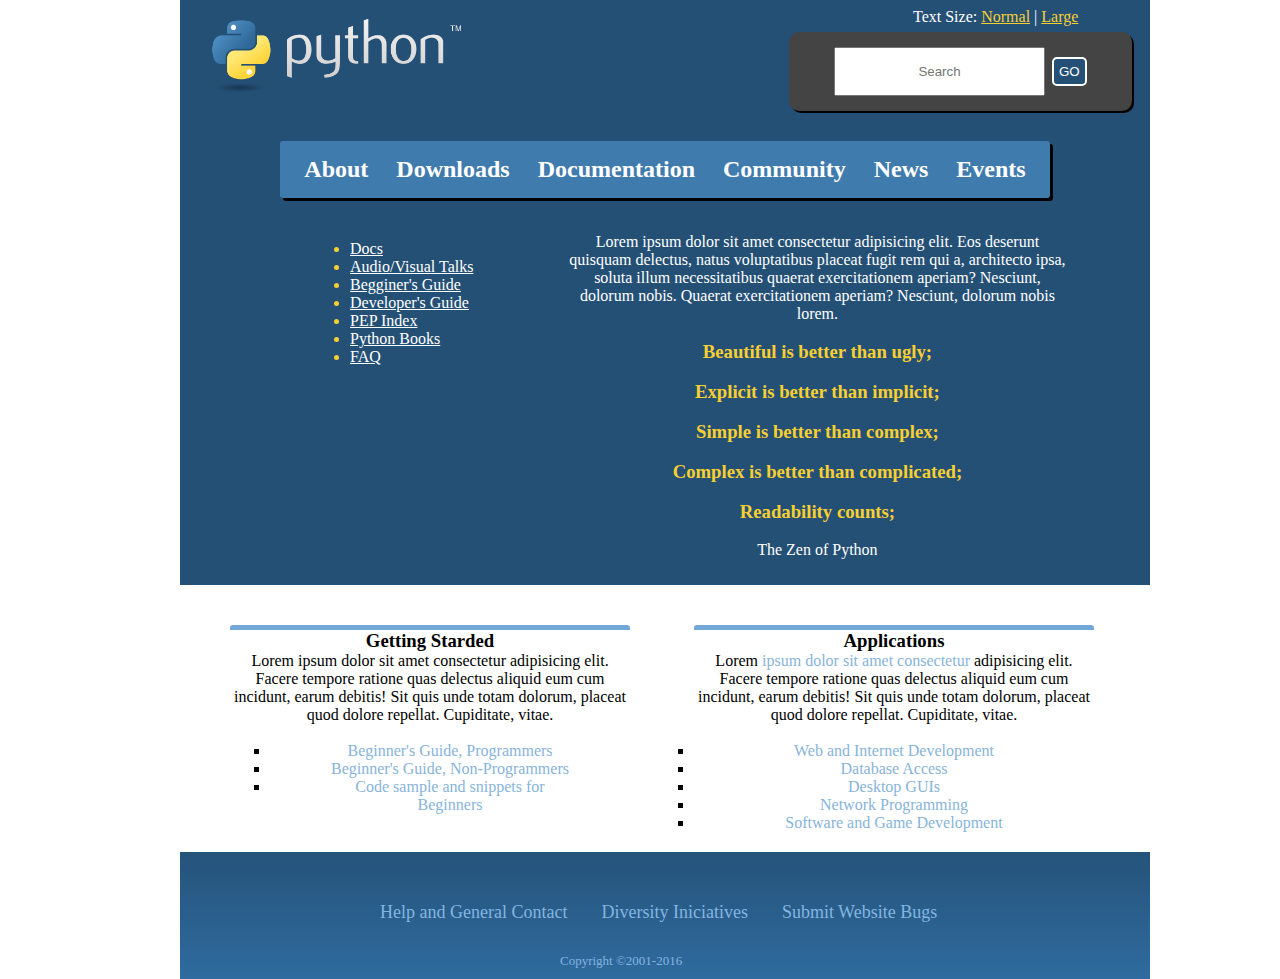
<file: CSS/acercaDePython/index.html>
<!DOCTYPE html>
<html lang="es">

<head>
    <meta charset="UTF-8">
    <meta name="viewport" content="width=device-width, initial-scale=1.0">
    <title>Acerca de Python</title>
    <link rel="stylesheet" href="./style.css">
    <link rel="icon" href="./icon/archivo.png">
</head>

<body>
    <div id="everything">
        <div id="parte1">

            <div id="top-content">
                <header>
                    <img src="./img/python.png" alt="Python Logo" class="pythonLogo">
                    <div class="boxTextForm">
                        <p class="textoArriba">Text Size: <a href="#" class="link">Normal</a> <span> | </span> <a
                                href="#" class="link">Large</a></p>
                        <div class="formulario">
                            <form action="#">
                                <input type="text" placeholder="Search" id="search">
                                <button type="button" id="button">GO</button>
                            </form>
                        </div>
                    </div>
                </header>
                <nav>
                    <h2>About</h2>
                    <h2>Downloads</h2>
                    <h2>Documentation</h2>
                    <h2>Community</h2>
                    <h2>News</h2>
                    <h2>Events</h2>
                </nav>
            </div>
            <div id="middleContentMain">
                <div id="middleContent">
                    <ul id="lista1">
                        <li class="ul1"><a href="#" class="ul1-1">Docs</a></li>
                        <li class="ul1"><a href="#" class="ul1-1">Audio/Visual Talks</a></li>
                        <li class="ul1"><a href="#" class="ul1-1">Begginer's Guide</a></li>
                        <li class="ul1"><a href="#" class="ul1-1">Developer's Guide</a></li>
                        <li class="ul1"><a href="#" class="ul1-1">PEP Index</a></li>
                        <li class="ul1"><a href="#" class="ul1-1">Python Books</a></li>
                        <li class="ul1"><a href="#" class="ul1-1">FAQ</a></li>
                    </ul>
                </div>
                <div id="middleContent2">
                    <p>Lorem ipsum dolor sit amet consectetur adipisicing elit. Eos deserunt quisquam delectus, natus
                        voluptatibus placeat fugit rem qui a, architecto ipsa, soluta illum necessitatibus quaerat
                        exercitationem aperiam? Nesciunt, dolorum nobis. Quaerat
                        exercitationem aperiam? Nesciunt, dolorum nobis lorem.</p>
                    <br>
                    <h3 class="phrase">Beautiful is better than ugly;</h3> <br>
                    <h3 class="phrase">Explicit is better than implicit;</h3> <br>
                    <h3 class="phrase">Simple is better than complex;</h3> <br>
                    <h3 class="phrase">Complex is better than complicated;</h3> <br>
                    <h3 class="phrase">Readability counts;</h3> <br>
                    <p>The Zen of Python</p>
                </div>
            </div>
        </div>
        <div id="parte2">
            <main>
                <div id="leftSide">
                    <h3 class="titlePT2">Getting Starded</h3>
                    <p>Lorem ipsum dolor sit amet consectetur adipisicing elit. Facere tempore ratione quas delectus
                        aliquid
                        eum cum incidunt, earum debitis! Sit quis unde totam dolorum, placeat quod dolore repellat.
                        Cupiditate, vitae.</p> <br>
                    <ul id="lista2">
                        <li class="ul2">
                            <p class="p-ul2">Beginner's Guide, Programmers</p>
                        </li>
                        <li class="ul2">
                            <p class="p-ul2">Beginner's Guide, Non-Programmers</p>
                        </li>
                        <li class="ul2">
                            <p class="p-ul2">Code sample and snippets for <br> Beginners</p>
                        </li>
                    </ul>
                </div>
                <div id="rightSide">
                    <h3 class="titlePT2">Applications</h3>
                    <p>Lorem <a href="#" id="aTagPT2">ipsum dolor sit amet consectetur</a> adipisicing elit. Facere
                        tempore ratione quas delectus
                        aliquid
                        eum cum incidunt, earum debitis! Sit quis unde totam dolorum, placeat quod dolore repellat.
                        Cupiditate, vitae.</p> <br>
                    <ul id="lista3">
                        <li class="ul3">
                            <p class="p-ul3">Web and Internet Development</p>
                        </li>
                        <li class="ul3">
                            <p class="p-ul3">Database Access</p>
                        </li>
                        <li class="ul3">
                            <p class="p-ul3">Desktop GUIs</p>
                        </li>
                        <li class="ul3">
                            <p class="p-ul3">Network Programming</p>
                        </li>
                        <li class="ul3">
                            <p class="p-ul3">Software and Game Development</p>
                        </li>
                    </ul>
                </div>
            </main>
        </div>
        <div id="parte3">
            <footer>
                <p class="pFooter1">Help and General Contact</p>
                <p class="pFooter2">Diversity Iniciatives</p>
                <p class="pFooter3">Submit Website Bugs</p>
                <p class="pFooter4">Copyright ©2001-2016</p>
            </footer>
        </div>
    </div>
</body>

</html>
</file>
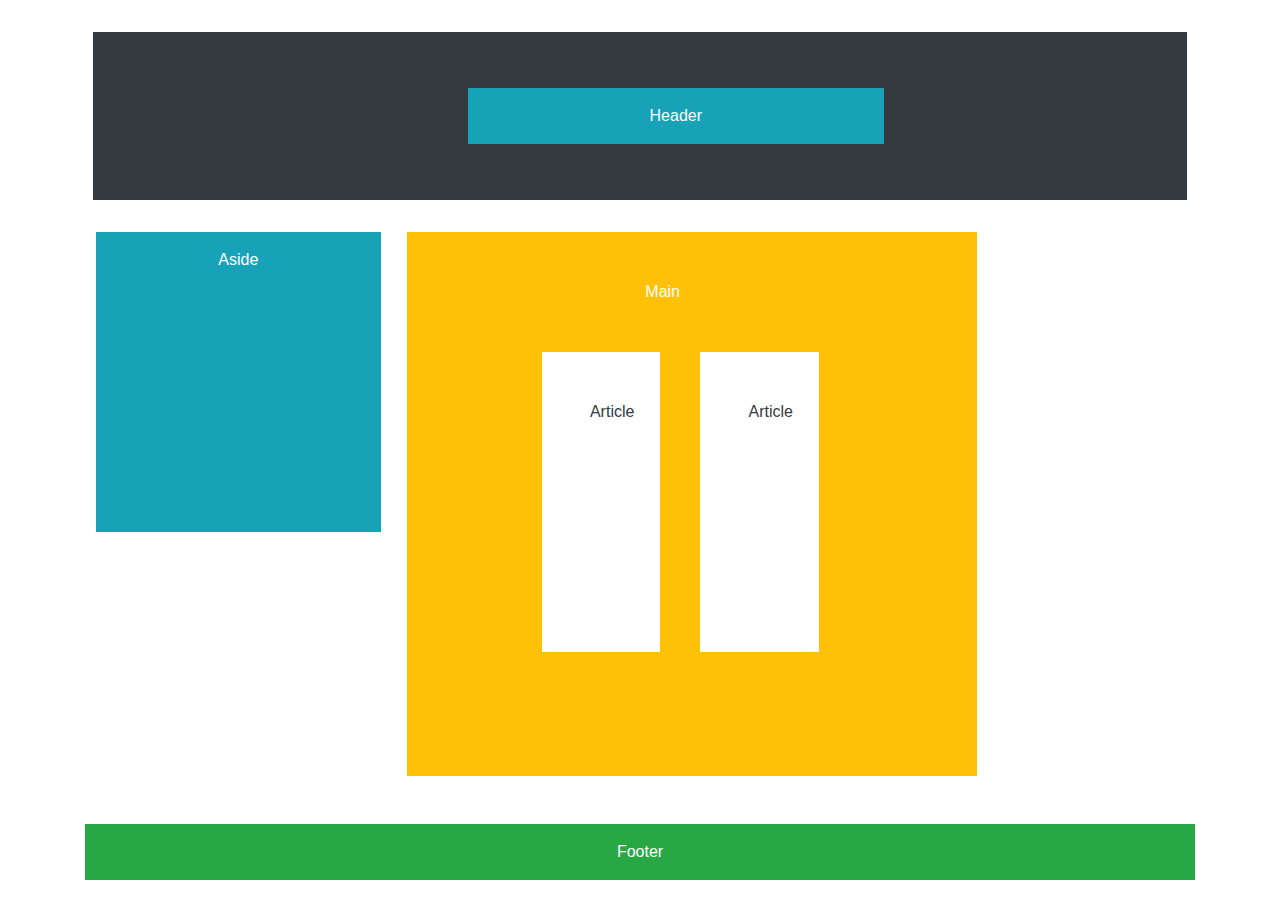
<file: CSS/bloquesConBootstrap/index.html>
<!DOCTYPE html>
<html lang="es">

<head>
    <meta charset="UTF-8">
    <meta name="viewport" content="width=device-width, initial-scale=1.0">
    <!-- Bootstrap link start-->
    <!-- Etiquetas meta requeridas -->
    <meta charset="utf-8">
    <meta name="viewport" content="width=device-width, initial-scale=1, shrink-to-fit=no">
    <link rel="stylesheet" href="https://stackpath.bootstrapcdn.com/bootstrap/4.5.2/css/bootstrap.min.css"
        integrity="sha384-JcKb8q3iqJ61gNV9KGb8thSsNjpSL0n8PARn9HuZOnIxN0hoP+VmmDGMN5t9UJ0Z" crossorigin="anonymous">
    <!-- Etiquetas meta de JavaScript Opcionales-->
    <!-- Primero jQuery, luego Popper.js, y por último Bootstrap JS -->
    <script src="https://code.jquery.com/jquery-3.5.1.slim.min.js"
        integrity="sha384-DfXdz2htPH0lsSSs5nCTpuj/zy4C+OGpamoFVy38MVBnE+IbbVYUew+OrCXaRkfj"
        crossorigin="anonymous"></script>
    <script src="https://cdn.jsdelivr.net/npm/popper.js@1.16.1/dist/umd/popper.min.js"
        integrity="sha384-9/reFTGAW83EW2RDu2S0VKaIzap3H66lZH81PoYlFhbGU+6BZp6G7niu735Sk7lN"
        crossorigin="anonymous"></script>
    <script src="https://stackpath.bootstrapcdn.com/bootstrap/4.5.2/js/bootstrap.min.js"
        integrity="sha384-B4gt1jrGC7Jh4AgTPSdUtOBvfO8shuf57BaghqFfPlYxofvL8/KUEfYiJOMMV+rV"
        crossorigin="anonymous"></script>
    <!-- Bootstrap link end-->
    <title>Bloques con Bootstrap</title>
</head>

<body>
    <div class="container"> <!-- Container Header-->
        <div>
                    <div class="p-5 m-2 bg-dark text-white row">
                           <div class="w-50 p-3 m-2 col-md-3 offset-md-3"></div> <div
                    class="w-50 p-3 m-2 bg-info text-white col-md-5 offset-md-3 text-center">Header</div>
                     </div>
                </div>
    </div>
    <div class="container"> <!-- Container Aside + Main>Article*2 -->
        <div class="row">
                <div style="height:300px;" class="w-25 p-3 ml-2 bg-info text-white text-center">Aside</div>
                 <div class="p-5 ml-2 bg-warning text-white row w-50 h-100 text-center d-block">Main
                            <div style="height:400px;" class="d-block">
                            <div class="p-5 mt-5 bg-white text-dark w-25 h-75 d-inline-block text-center container">Article</div>
                            <div class="p-5 mt-1 bg-white text-dark w-25 h-75 d-inline-block text-center container">Article</div>
                                </div>
                        </div>
                </div>
    </div>
    <div class="container"> <!-- Container Footer -->
        <div>
                <div>
                    <div class="p-3 mb-2 bg-success text-white text-center">Footer</div>
                    </div>
        </div>
    </div>
</body>

</html>
</file>
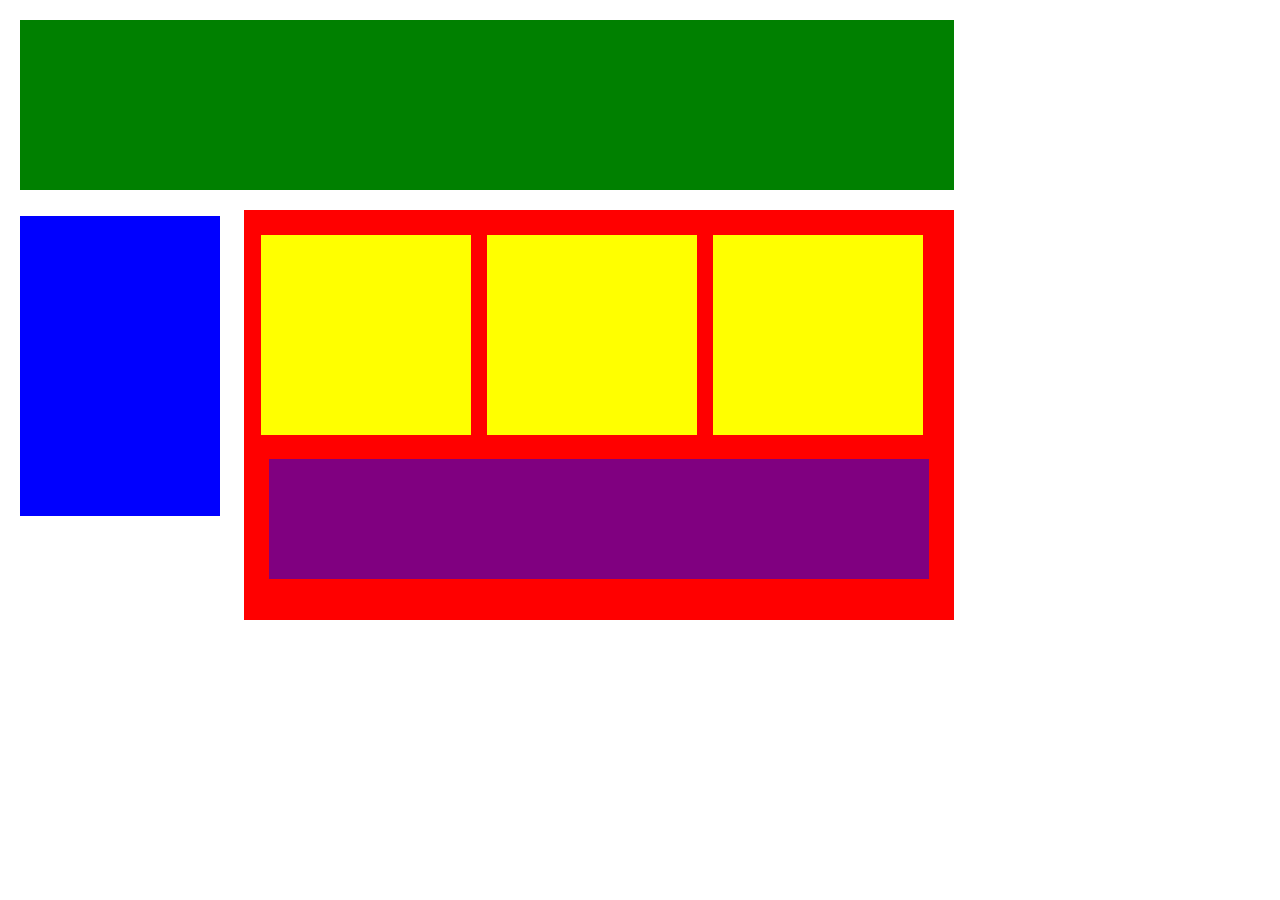
<file: CSS/bloquesResponsivos/index.html>
<!DOCTYPE html>
<html lang="es">

<head>
    <meta charset="UTF-8">
    <meta name="viewport" content="width=device-width, initial-scale=1.0">
    <title>Bloques Responsivos</title>
    <link rel="stylesheet" href="./style.css">
</head>

<body>
    <div id="arriba"></div>
    <div id="navigation"></div>
    <div id="maincontent">
        <div class="subcontents sub1"></div>
        <div class="subcontents sub1"></div>
        <div class="subcontents sub2"></div>
        <div id="advertisement"></div>
    </div>
</body>

</html>
</file>
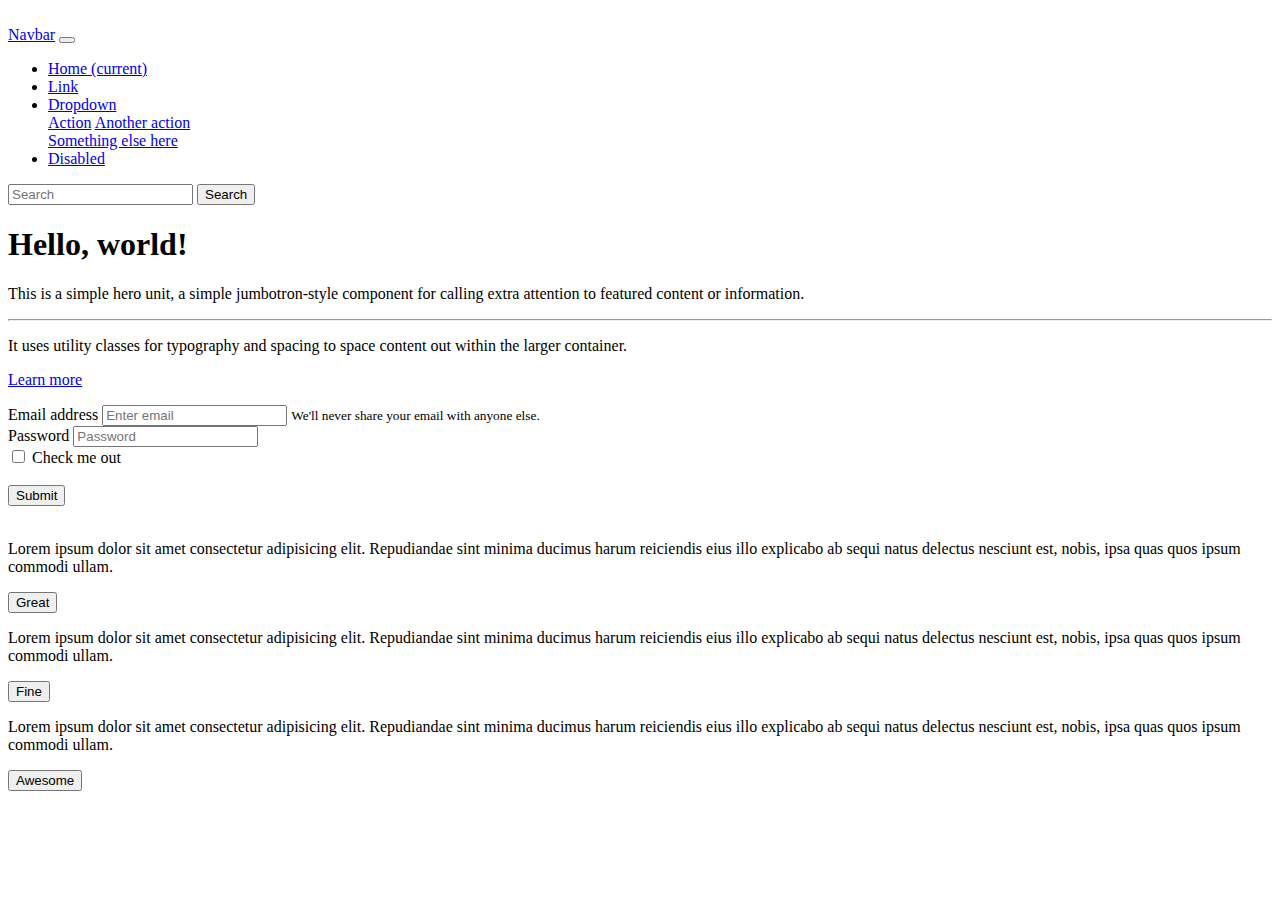
<file: CSS/bootstrap/index.html>
<!DOCTYPE html>
<html lang="es">

<head>
    <meta charset="UTF-8">
    <meta name="viewport" content="width=device-width, initial-scale=1.0">
    <title>Bootstrap</title>
    <!-- Required meta tags -->
    <meta charset="utf-8">
    <meta name="viewport" content="width=device-width, initial-scale=1, shrink-to-fit=no">
    <!-- load Bootstrap -->
        
    <link rel="stylesheet" href="https://stackpath.bootstrapcdn.com/bootstrap/4.1.3/css/bootstrap.min.css"
        integrity="sha384-MCw98/SFnGE8fJT3GXwEOngsV7Zt27NXFoaoApmYm81iuXoPkFOJwJ8ERdknLPMO" crossorigin="anonymous">

    <!-- Optional JavaScript -->
    <!-- jQuery first, then Popper.js, then Bootstrap JS -->
    <script src="https://code.jquery.com/jquery-3.3.1.slim.min.js"
        integrity="sha384-q8i/X+965DzO0rT7abK41JStQIAqVgRVzpbzo5smXKp4YfRvH+8abtTE1Pi6jizo"
        crossorigin="anonymous"></script>
    <script src="https://cdnjs.cloudflare.com/ajax/libs/popper.js/1.14.7/umd/popper.min.js"
        integrity="sha384-UO2eT0CpHqdSJQ6hJty5KVphtPhzWj9WO1clHTMGa3JDZwrnQq4sF86dIHNDz0W1"
        crossorigin="anonymous"></script>
    <script src="https://stackpath.bootstrapcdn.com/bootstrap/4.3.1/js/bootstrap.min.js"
        integrity="sha384-JjSmVgyd0p3pXB1rRibZUAYoIIy6OrQ6VrjIEaFf/nJGzIxFDsf4x0xIM+B07jRM"
        crossorigin="anonymous"></script>



</head>

<body>
    <div class="container"> <!-- Container Start-->
        <nav class="navbar navbar-expand-lg navbar-light bg-light"> <!-- NavBar Start-->
            <a class="navbar-brand" href="#">Navbar</a>
            <button class="navbar-toggler" type="button" data-toggle="collapse" data-target="#navbarSupportedContent"
                aria-controls="navbarSupportedContent" aria-expanded="false" aria-label="Toggle navigation">
                <span class="navbar-toggler-icon"></span>
            </button>

            <div class="collapse navbar-collapse" id="navbarSupportedContent">
                <ul class="navbar-nav mr-auto">
                    <li class="nav-item active">
                        <a class="nav-link" href="#">Home <span class="sr-only">(current)</span></a>
                    </li>
                    <li class="nav-item">
                        <a class="nav-link" href="#">Link</a>
                    </li>
                    <li class="nav-item dropdown">
                        <a class="nav-link dropdown-toggle" href="#" id="navbarDropdown" role="button"
                            data-toggle="dropdown" aria-haspopup="true" aria-expanded="false">
                            Dropdown
                        </a>
                        <div class="dropdown-menu" aria-labelledby="navbarDropdown">
                            <a class="dropdown-item" href="#">Action</a>
                            <a class="dropdown-item" href="#">Another action</a>
                            <div class="dropdown-divider"></div>
                            <a class="dropdown-item" href="#">Something else here</a>
                        </div>
                    </li>
                    <li class="nav-item">
                        <a class="nav-link disabled" href="#">Disabled</a>
                    </li>
                </ul>
                <form class="form-inline my-2 my-lg-0">
                    <input class="form-control mr-sm-2" type="search" placeholder="Search" aria-label="Search">
                    <button class="btn btn-outline-success my-2 my-sm-0" type="submit">Search</button>
                </form>
            </div>
        </nav> <!-- NavBar End-->
        <div class="jumbotron"> <!-- Jumbotron Start-->
            <h1 class="display-4">Hello, world!</h1>
            <p class="lead">This is a simple hero unit, a simple jumbotron-style component for calling extra attention
                to
                featured content or information.</p>
            <hr class="my-4">
            <p>It uses utility classes for typography and spacing to space content out within the larger container.</p>
            <p class="lead">
                <a class="btn btn-primary btn-lg" href="#" role="button">Learn more</a>
            </p>
        </div> <!-- Jumbotron End-->
        <form> <!-- Form Start -->
            <div class="form-group">
                <label for="exampleInputEmail1">Email address</label>
                <input type="email" class="form-control" id="exampleInputEmail1" aria-describedby="emailHelp"
                    placeholder="Enter email">
                <small id="emailHelp" class="form-text text-muted">We'll never share your email with anyone
                    else.</small>
            </div>
            <div class="form-group">
                <label for="exampleInputPassword1">Password</label>
                <input type="password" class="form-control" id="exampleInputPassword1" placeholder="Password">
            </div>
            <div class="form-check">
                <input type="checkbox" class="form-check-input" id="exampleCheck1">
                <label class="form-check-label" for="exampleCheck1">Check me out</label>
            </div>
            <br>
            <button type="submit" class="btn btn-primary">Submit</button>
        </form> <!-- Form End -->
        <br>
        <div class="container"> <!-- Grid Start-->
            <div class="row">
                <div class="col-sm">
                    <p>Lorem ipsum dolor sit amet consectetur adipisicing elit. Repudiandae sint minima ducimus harum
                        reiciendis eius illo explicabo ab sequi natus delectus nesciunt est, nobis, ipsa quas quos ipsum
                        commodi ullam.</p> <button type="button" class="btn btn-success">Great</button>
                </div>
                <div class="col-sm">
                    <p>Lorem ipsum dolor sit amet consectetur adipisicing elit. Repudiandae sint minima ducimus harum
                        reiciendis eius illo explicabo ab sequi natus delectus nesciunt est, nobis, ipsa quas quos ipsum
                        commodi ullam.</p> <button type="button" class="btn btn-success">Fine</button>
                </div>
                <div class="col-sm">
                    <p>Lorem ipsum dolor sit amet consectetur adipisicing elit. Repudiandae sint minima ducimus harum
                        reiciendis eius illo explicabo ab sequi natus delectus nesciunt est, nobis, ipsa quas quos ipsum
                        commodi ullam.</p> <button type="button" class="btn btn-success">Awesome</button>
                </div>
            </div>
        </div> <!-- Grid End-->
        <br>
    </div> <!-- Container End-->
</body>

</html>
</file>
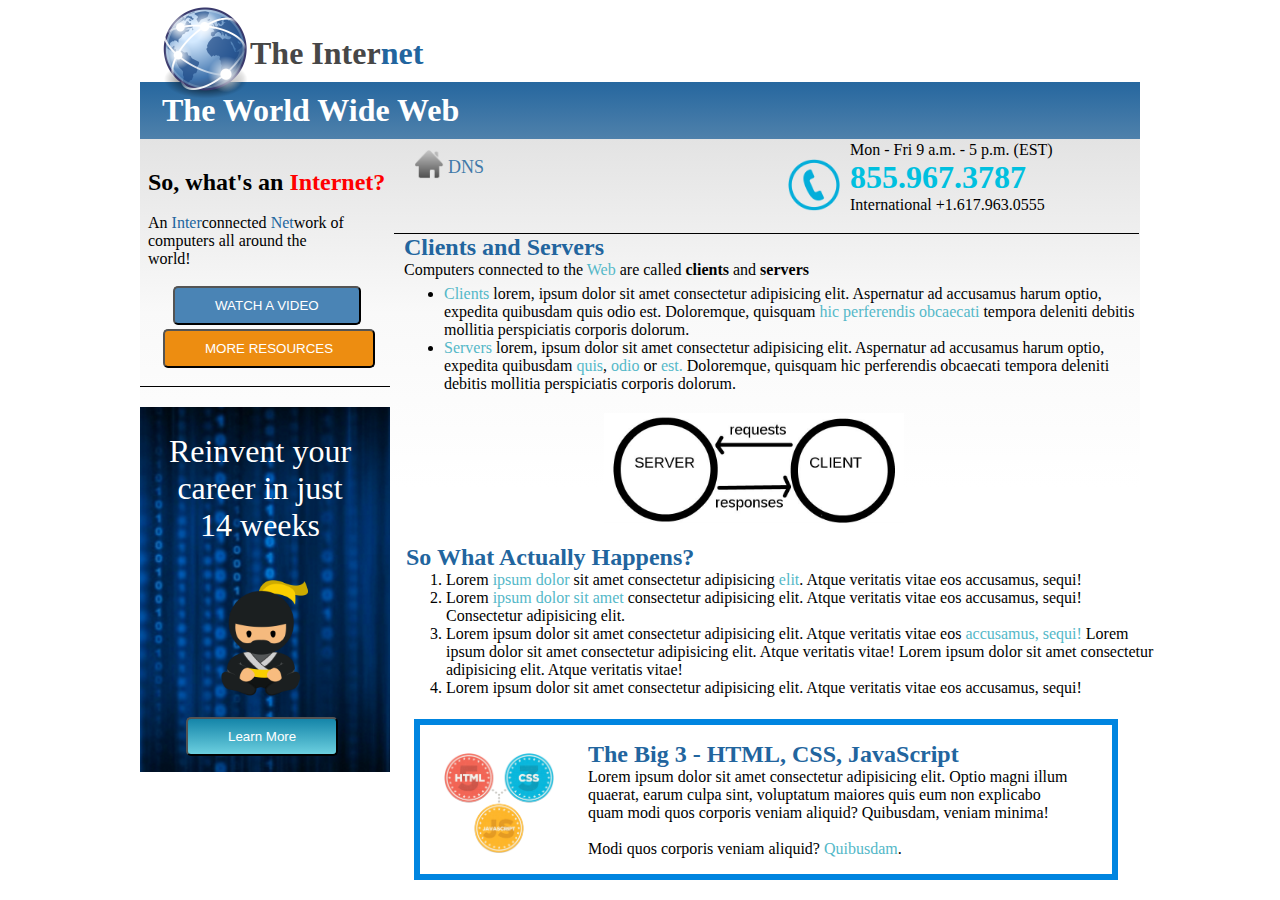
<file: CSS/internet/index.html>
<!DOCTYPE html>
<html lang="es">

<head>
    <meta charset="UTF-8">
    <meta name="viewport" content="width=device-width, initial-scale=1.0">
    <title>Internet</title>
    <link rel="stylesheet" href="./style.css">
    <link rel="icon" href="./icon/red-mundial.png">
</head>

<body>
    <div id="todo"> <!-- Div que contiene todo-->
        <div id="parteDeArriba"> <!-- El logo + el nombre y el nav-->
            <img src="./img/globe.png" alt="Internet Logo" class="imgInternet">
            <div id="title">
                <h2 class="primerh2">The Inter<h2 class="segundoh2">net</h2>
                </h2>
            </div>
            <header>
                <h1>The World Wide Web</h1>
            </header>
        </div>
        <div id="todoDespuesDelHeader">
            <div id="navegationBar"> <!-- Toda la parte del costado -->
                <nav>
                    <section id="sectionOne">
                        <div class="littleTitle1">
                            <h3 class="normalText">So, what's an <h3 class="redText">Internet?</h3>
                            </h3>
                        </div>
                        <br><br>
                        <div class="parrafoLittleTitle">
                            <p class="littleLittleText1">An
                            <p class="colorText1">Inter</p>connected <p class="colorText2">Net</p>work of</p>
                            <p>computers all around the</p>
                            <p>world!</p> <br>
                            <div class="botones1">
                                <button class="buttonSection1-1">WATCH A VIDEO</button>
                                <br>
                                <button class="buttonSection1-2">MORE RESOURCES</button>
                            </div>
                        </div>
                    </section>
                    <div id="sectionTwo">
                        <section id="sectionTwo">
                            <img src="./img/ad_background.png" alt="Background" class="backgroundPhoto">
                            <div class="textImg">
                                <p>Reinvent your career in just 14 weeks</p>
                            </div>
                            <img src="./img/ninja.png" alt="Ninja" class="ninjaPhoto">
                            <button class="buttonSection2">Learn More</button>
                        </section>
                    </div>
                </nav>
            </div>
            <div id="mainThings"> <!-- Todo lo principal -->
                <main>
                    <section id="sectionOneMain"> <!-- Parte del contacto -->
                        <div class="sectionOnePartOne">
                            <img src="./img/home.png" alt="Home Icon" class="img1Main">
                            <p class="img1MainText">DNS</p>
                        </div>
                        <div class="sectionOnePartTwo">
                            <img src="./img/phone.png" alt="Phone Logo" class="img2Main">
                        </div>
                        <div class="sectionOnePartThree">
                            <p>Mon - Fri 9 a.m. - 5 p.m. (EST) </p>
                            <h2 class="number">855.967.3787</h2>
                            <p>International +1.617.963.0555</p>
                        </div>
                    </section>
                    <section id="sectionTwoMain"> <!-- Parte del 1er subtítulo -->
                        <div class="textSectionTwo">
                            <div class="textOneSectionTwo">
                                <h2 class="subtitleOne">Clients and Servers</h2>
                                <p>Computers connected to the <a href="#" class="aColor">Web</a> are called
                                    <b>clients</b> and
                                    <b>servers</b>
                            </div>
                            </p>
                            <div class="textTwoSectionTwo">
                                <ul>
                                    <li><a href="#" class="aColor">Clients</a> lorem, ipsum dolor sit amet consectetur
                                        adipisicing
                                        elit.
                                        Aspernatur ad accusamus harum optio, expedita quibusdam quis odio est.
                                        Doloremque,
                                        quisquam <a href="#" class="aColor">hic perferendis obcaecati</a> tempora
                                        deleniti debitis
                                        mollitia
                                        perspiciatis
                                        corporis dolorum.</li>
                                    <li><a href="#" class="aColor">Servers</a> lorem, ipsum dolor sit amet consectetur
                                        adipisicing
                                        elit.
                                        Aspernatur ad accusamus harum optio, expedita quibusdam <a href="#"
                                            class="aColor">quis</a>, <a href="#" class="aColor">odio</a> or <a
                                            href="#" class="aColor">est.</a>
                                        Doloremque,
                                        quisquam hic perferendis obcaecati tempora deleniti debitis mollitia
                                        perspiciatis
                                        corporis dolorum.</li>
                                </ul>
                                <img src="./img/client_server.jpg" alt="Client Server IMG" class="img3Main">
                            </div>
                        </div>
                    </section>
                    <section id="sectionThreeMain"> <!-- Parte del 3er subtítulo -->
                        <div class="textSectionThree">
                            <h2 class="subtitleTwo">So What Actually Happens?</h2>
                            <div class="listaSeccionTres">
                                <ol>
                                    <li>Lorem <a href="#" class="aColor">ipsum dolor</a> sit amet consectetur
                                        adipisicing <a href="#" class="aColor">elit</a>. Atque veritatis vitae
                                        eos accusamus, sequi!
                                    </li>
                                    <li>Lorem <a href="#" class="aColor">ipsum dolor sit amet</a> consectetur
                                        adipisicing elit. Atque
                                        veritatis vitae
                                        eos accusamus, sequi! Consectetur adipisicing elit.</li>
                                    <li>Lorem ipsum dolor sit amet consectetur adipisicing elit. Atque veritatis vitae
                                        eos <a href="#" class="aColor">accusamus, sequi!</a> Lorem ipsum dolor sit
                                        amet consectetur
                                        adipisicing elit.
                                        Atque veritatis vitae! Lorem ipsum dolor sit amet consectetur adipisicing elit.
                                        Atque veritatis vitae!</li>
                                    <li>Lorem ipsum dolor sit amet consectetur adipisicing elit. Atque veritatis vitae
                                        eos accusamus, sequi!</li>
                                </ol>
                            </div>
                        </div>
                    </section>
                    <section id="sectionFourMain"> <!-- Parte de la caja con la foto HTML-CSS-JavaScript -->
                        <div class="boxSectionFour">
                            <img src="./img/html.png" alt="HTML-CSS-JavaScript IMG" class="img4Main">
                            <div class="textSectionFour">
                                <h2 class="subtitleThree">The Big 3 - HTML, CSS, JavaScript</h2>
                                <p>Lorem ipsum dolor sit amet consectetur adipisicing elit. Optio magni illum quaerat,
                                    earum culpa sint, voluptatum maiores quis eum non explicabo quam modi quos corporis
                                    veniam aliquid? Quibusdam, veniam minima!</p> <br>
                                <p>Modi quos corporis
                                    veniam aliquid? <a href="#" class="aColor">Quibusdam</a>.</p>
                            </div>
                        </div>
                    </section>
                </main>
            </div>
        </div>
    </div>
</body>

</html>
</file>
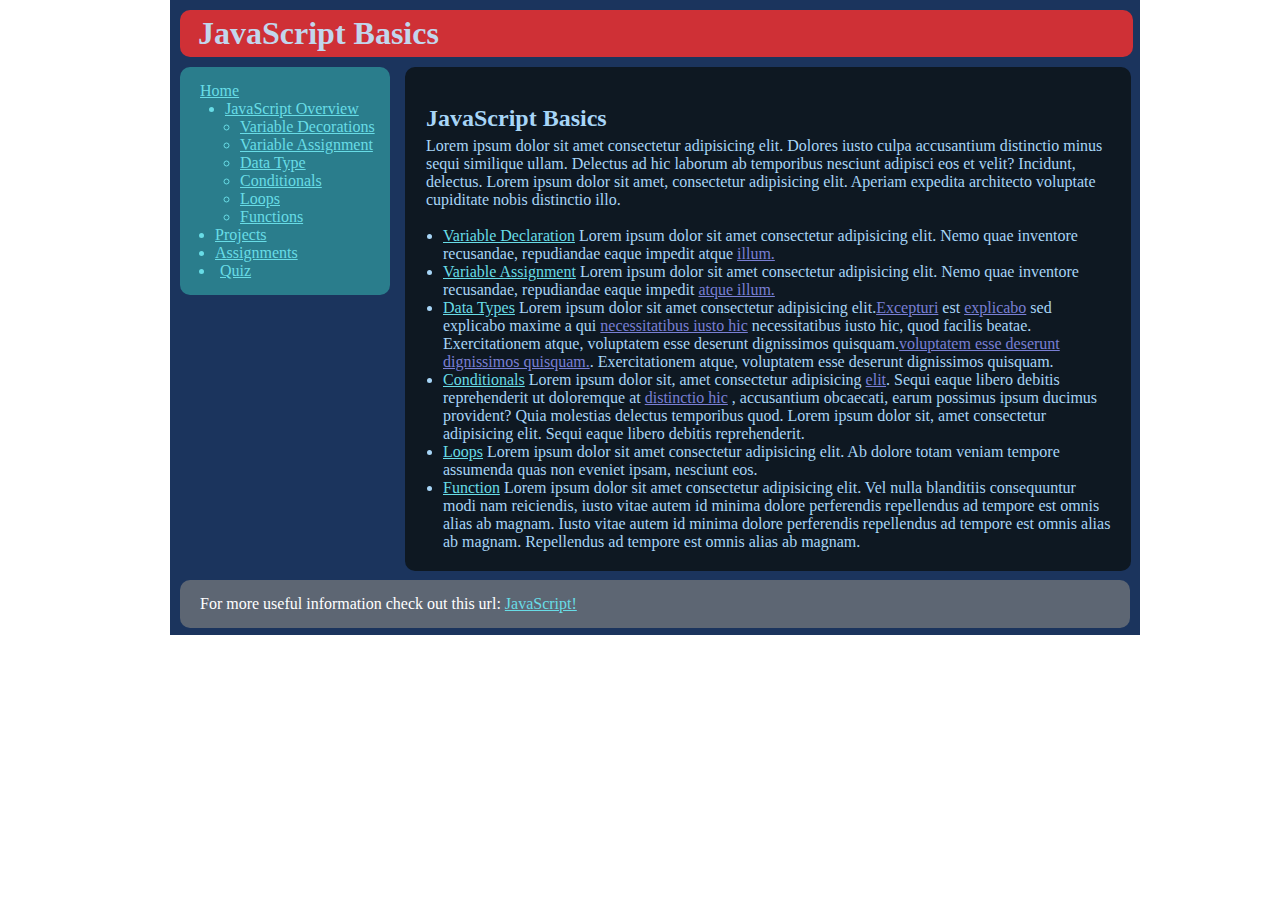
<file: CSS/javascriptBasico/index.html>
<!DOCTYPE html>
<html lang="es">

<head>
    <meta charset="UTF-8">
    <meta name="viewport" content="width=device-width, initial-scale=1.0">
    <title>JavaScript Básico</title>
    <link rel="stylesheet" href="./style.css">
    <link rel="icon" href="./icon/js.png">
</head>

<body>
    <div id="wrapper">
        <header id="title">
            <h1>JavaScript Basics</h1>
        </header>
        <main>
            <article id="cosasvariadas">
                <a href="#" class="home">Home</a>
                <ul class="unordererList">
                    <li class="unordererList"><a href="#" class="unordererList2-1">JavaScript Overview</a></li>
                    <li class="unordererList2"><a href="#" class="unordererList2-2">Variable Decorations</a></li>
                    <li class="unordererList2"><a href="#" class="unordererList2-2">Variable Assignment</a></li>
                    <li class="unordererList2"><a href="#" class="unordererList2-2">Data Type</a></li>
                    <li class="unordererList2"><a href="#" class="unordererList2-2">Conditionals</a></li>
                    <li class="unordererList2"><a href="#" class="unordererList2-2">Loops</a></li>
                    <li class="unordererList2"><a href="#" class="unordererList2-2">Functions</a></li>
                    <li class="unordererList3"><a href="#" class="unordererList2-3">Projects</a></li>
                    <li class="unordererList3"><a href="#" class="unordererList2-3">Assignments</a></li>
                    <li class="unordererList3"><a href="#" class="unordererList3">Quiz</a></li>
                </ul>
            </article>

            <article id="info">
                <h2 id="title2">JavaScript Basics</h2>
                <p id="p1">Lorem ipsum dolor sit amet consectetur adipisicing elit. Dolores iusto culpa accusantium
                    distinctio
                    minus sequi similique ullam. Delectus ad hic laborum ab temporibus nesciunt adipisci eos et velit?
                    Incidunt, delectus. Lorem ipsum dolor sit amet, consectetur adipisicing elit. Aperiam expedita
                    architecto voluptate cupiditate nobis distinctio illo. </p>
                <br>
                <ul>
                    <li class="unordererListArt2"><a href="#" class="start">Variable Declaration</a> Lorem ipsum dolor
                        sit amet
                        consectetur adipisicing elit.
                        Nemo quae inventore recusandae, repudiandae eaque impedit atque <a href=""
                            class="aInterno">illum.</a></li>
                    <li class="unordererListArt2"><a href="#" class="start">Variable Assignment</a> Lorem ipsum dolor
                        sit amet
                        consectetur adipisicing elit.
                        Nemo quae inventore recusandae, repudiandae eaque impedit <a href="" class="aInterno">atque
                            illum. </a></li>
                    <li class="unordererListArt2"><a href="#" class="start">Data Types</a> Lorem ipsum dolor sit amet
                        consectetur
                        adipisicing elit.<a href="#" class="aInterno">Excepturi</a>
                        est <a href="#" class="aInterno">explicabo</a>
                        sed explicabo maxime a qui <a href="#" class="aInterno">necessitatibus iusto hic</a>
                        necessitatibus iusto hic,
                        quod facilis beatae.
                        Exercitationem atque, voluptatem esse deserunt dignissimos quisquam.<a href="#"
                            class="aInterno">voluptatem esse
                            deserunt dignissimos quisquam.</a>. Exercitationem atque, voluptatem esse deserunt
                        dignissimos quisquam.</li>
                    <li class="unordererListArt2"><a href="#" class="start">Conditionals</a> Lorem ipsum dolor sit, amet
                        consectetur
                        adipisicing <a href="#" class="aInterno">elit</a>. Sequi
                        eaque libero debitis reprehenderit ut doloremque at <a href="#" class="aInterno">distinctio
                            hic</a> ,
                        accusantium obcaecati, earum
                        possimus ipsum ducimus provident? Quia molestias delectus temporibus quod. Lorem ipsum dolor
                        sit, amet consectetur adipisicing elit. Sequi
                        eaque libero debitis reprehenderit.</li>
                    <li class="unordererListArt2"> <a href="#" class="start">Loops</a> Lorem ipsum dolor sit amet
                        consectetur
                        adipisicing elit. Ab dolore totam
                        veniam tempore assumenda quas non eveniet ipsam, nesciunt eos.</li>
                    <li class="unordererListArt2"><a href="#" class="start">Function</a> Lorem ipsum dolor sit amet
                        consectetur
                        adipisicing elit. Vel nulla
                        blanditiis consequuntur modi nam reiciendis, iusto vitae autem id minima dolore perferendis
                        repellendus ad tempore est omnis alias ab magnam. Iusto vitae autem id minima dolore perferendis
                        repellendus ad tempore est omnis alias ab magnam. Repellendus ad tempore est omnis alias ab
                        magnam. </li>
                </ul>
            </article>
        </main>
        <footer id="end">
            <p>For more useful information check out this url: <a href="#" id="endEnd">JavaScript!</a></p>
        </footer>
    </div>
</body>

</html>
</file>
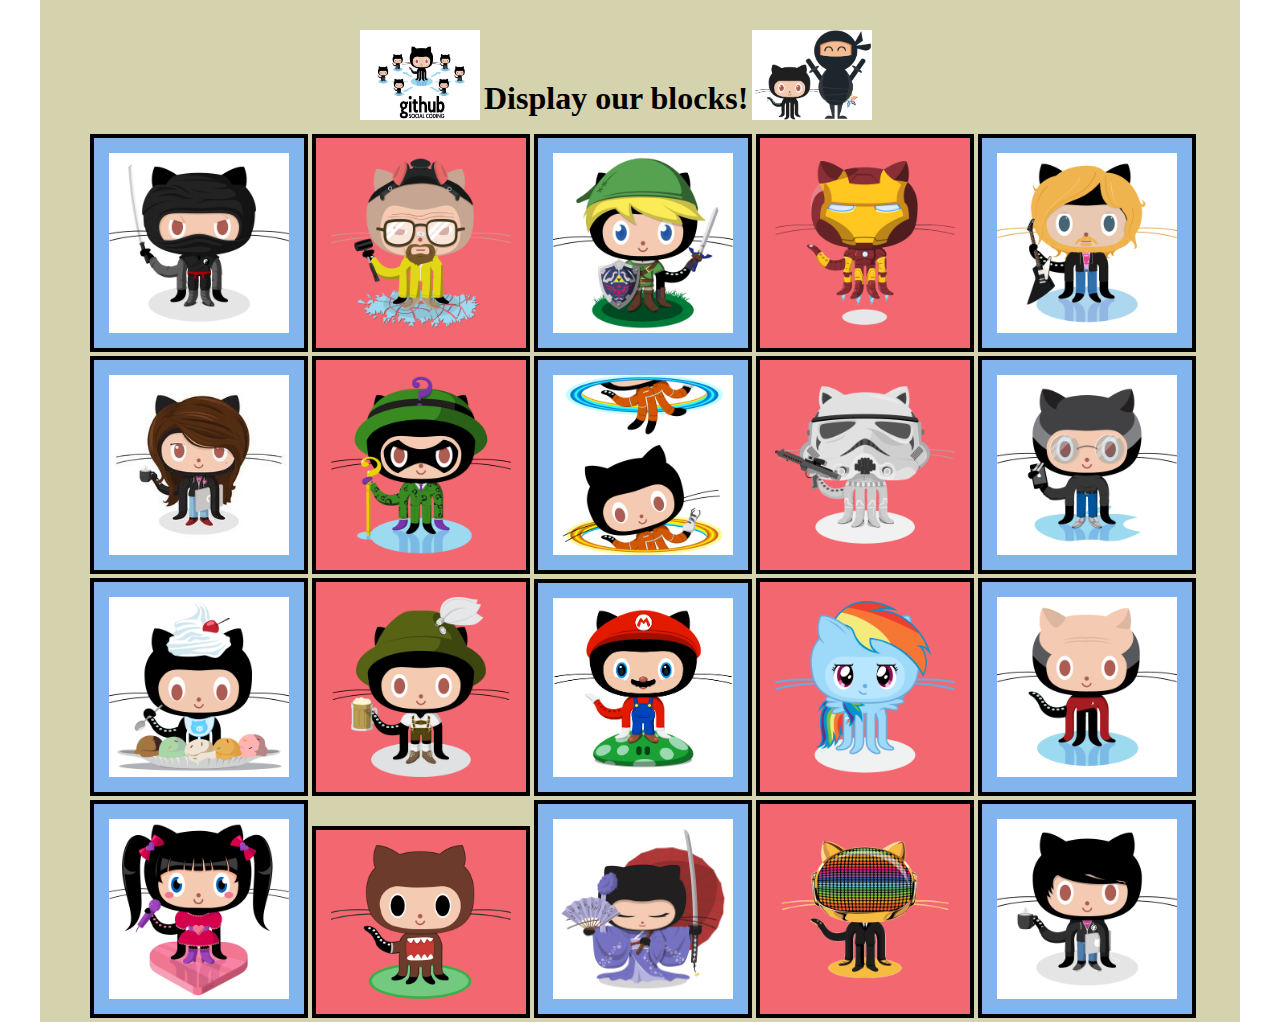
<file: CSS/mostrandoBloques/index.html>
<!DOCTYPE html>
<html lang="es">

<head>
    <meta charset="UTF-8">
    <meta name="viewport" content="width=device-width, initial-scale=1.0">
    <title>Mostrando Bloques</title>
    <link rel="icon" href="./icon/bloques.png">
    <link rel="stylesheet" href="./style.css">
</head>

<body>
    <div id="principal">
        <div class="titleAndImages">
            <img src="./img/github.jpg" alt="GitHub" class="imgTitle1">
            <h1>Display our blocks!</h1>
            <div id="img2Box">
                <img src="./img/catandninja.png" alt="Ninjas" class="imgTitle2">
            </div>
        </div>
        <div id="imagesBoxes">
        <img src="./img/dojocat.jpg" alt="DojoCat" class="box1">
        <img src="./img/heisencat.png" alt="HeisenCat" class="box2">
        <img src="./img/linkcat.png" alt="LinkCat" class="box1">
        <img src="./img/ironcat.png" alt="IronCat" class="box2">
        <img src="./img/defunktocat.png" alt="DefunktoCat" class="box1">

        <img src="./img/coder2.jpg" alt="Coder2" class="box1">
        <img src="./img/riddlocat.png" alt="RiddloCat" class="box2">
        <img src="./img/chellocat.jpg"  alt="ChelloCat" class="box1">
        <img src="./img/stormtroopocat.png" alt="StormTroopoCat" class="box2">
        <img src="./img/visionary.jpg" alt="Visionary" class="box1">

        <img src="./img/cherry.jpg" alt="Cherry" class="box1">
        <img src="./img/oktobercat.png" alt="OktoberCat" class="box2">
        <img src="./img/mario.png" alt="Mario" class="box1">
        <img src="./img/cooler.png" alt="Cooler" class="box2">
        <img src="./img/jean-luc-picat.jpg" alt="JeanLucPicat" class="box1">

        <img src="./img/aidorucat.png" alt="AidoruCat" class="box1">
        <img src="./img/domo-cat.png" alt="DomoCat" class="box2">
        <img src="./img/kantana.jpg" alt="Kantana" class="box1">
        <img src="./img/daftpunk.gif" alt="DaftPunk" class="box2">
        <img src="./img/codercat.jpg" alt="CoderCat" class="box1">
        </div>
    </div>
</body>

</html>
</file>
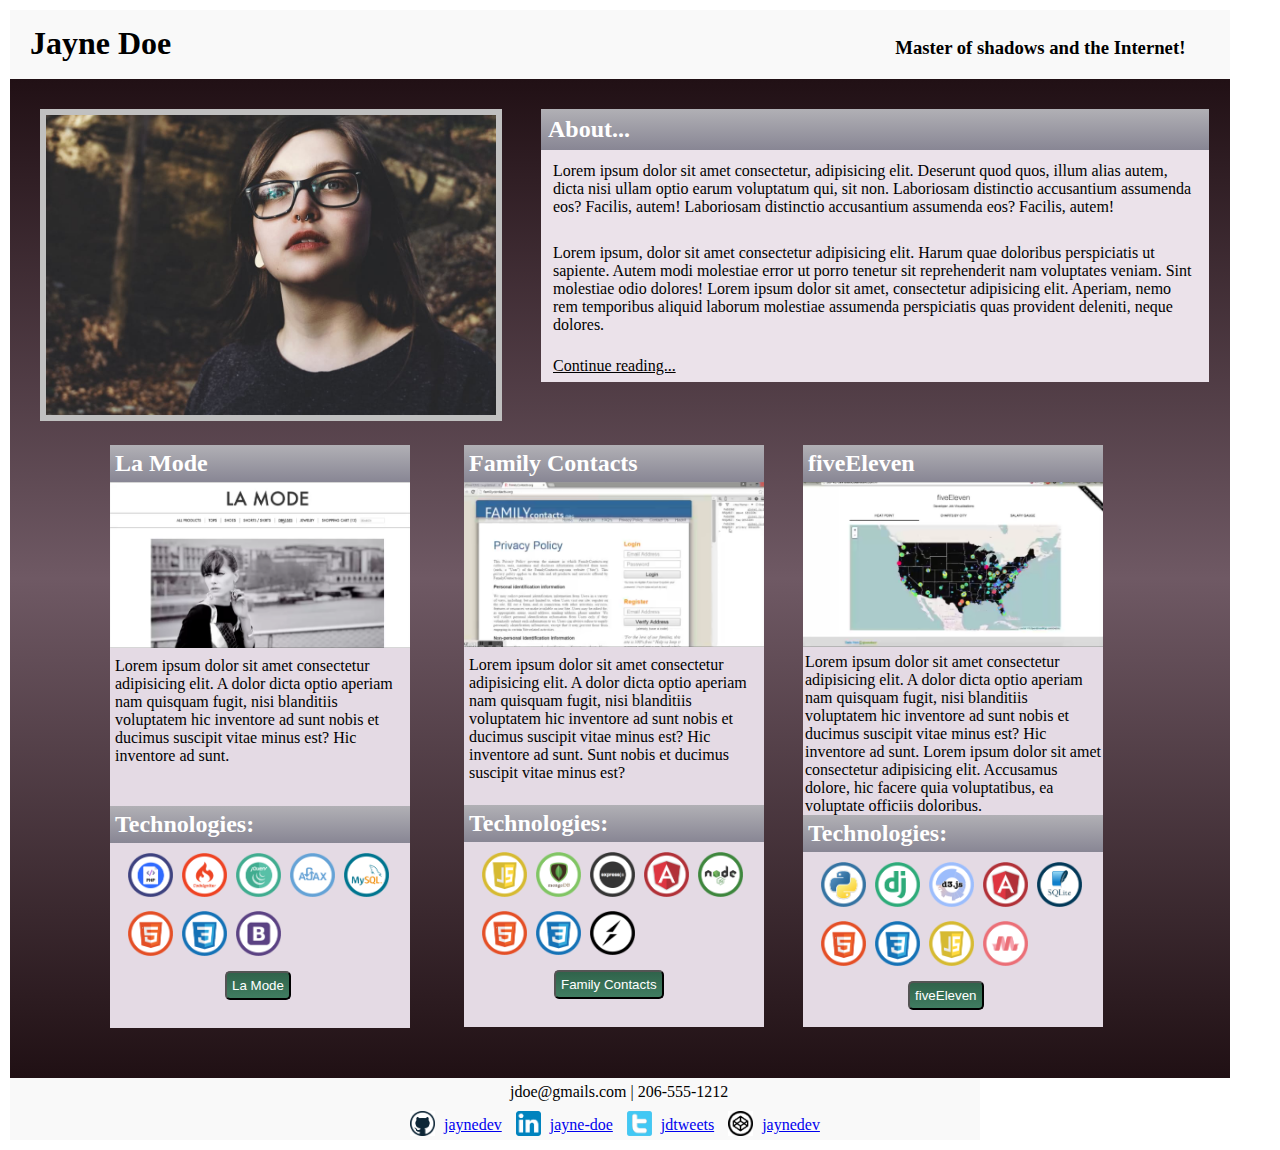
<file: CSS/portafolio/index.html>
<!DOCTYPE html>
<html lang="es">

<head>
    <meta charset="UTF-8">
    <meta name="viewport" content="width=device-width, initial-scale=1.0">
    <title>Portafolio</title>
    <link rel="stylesheet" href="./style.css">
    <link rel="icon" href="./icon/blog.png">
</head>

<body>
    <div>
        <header id="title">
            <h1 class="principal">Jayne Doe</h1>
            <h3 class="secundario">Master of shadows and the Internet!</h3>
        </header>

        <main>
            <img src="./img/photo_of_me.jpg" alt="Photo of Myself" id="photoOfMe">
            <div id="box1">
                <h2 class="about">About...</h2>
                <article class="box1Content">
                    <p class="p1">Lorem ipsum dolor sit amet consectetur, adipisicing elit. Deserunt quod quos, illum
                        alias autem,
                        dicta nisi ullam optio earum voluptatum qui, sit non. Laboriosam distinctio accusantium
                        assumenda
                        eos? Facilis, autem! Laboriosam distinctio accusantium assumenda
                        eos? Facilis, autem!</p> <br>
                    <p class="p1">Lorem ipsum, dolor sit amet consectetur adipisicing elit. Harum quae doloribus
                        perspiciatis ut
                        sapiente. Autem modi molestiae error ut porro tenetur sit reprehenderit nam voluptates veniam.
                        Sint
                        molestiae odio dolores! Lorem ipsum dolor sit amet, consectetur adipisicing elit. Aperiam, nemo
                        rem
                        temporibus aliquid laborum molestiae assumenda perspiciatis quas provident deleniti, neque
                        dolores.</p> <br>
                    <a href="#" id="aCR">Continue reading...</a>
                </article>
            </div>
            <div id="box2">
                <h2 class="laMode">La Mode</h2>
                <img src="./img/lamode.png" alt="La Mode" id="laModeImg">
                <article class="box2Content">
                    <p class="p2">Lorem ipsum dolor sit amet consectetur adipisicing elit. A dolor dicta optio aperiam
                        nam quisquam fugit, nisi blanditiis voluptatem hic inventore ad sunt nobis et ducimus suscipit
                        vitae minus est? Hic inventore ad sunt.</p>
                    <br><br>
                </article>
                <h2 class="technologies">Technologies:</h2>
                <img src="./img/php.png" alt="PHP Icon" class="icon1">
                <img src="./img/codeigniter.png" alt="Code Igniter Icon" class="icon2">
                <img src="./img/jQuery.png" alt="JQuery Icon" class="icon3">
                <img src="./img/ajax.png" alt="Ajax Icon" class="icon4">
                <img src="./img/mysql.png" alt="MySQL Icon" class="icon5"> <br>
                <img src="./img/HTML.png" alt="HTML Icon" class="icon6">
                <img src="./img/CSS.png" alt="CSS Icon" class="icon7">
                <img src="./img/bootstrap.png" alt="Bootstrap Icon" class="icon8"> <br>
                <button class="button1" formaction="./laMode.html">La Mode</button>
            </div>
            <div id="box3">
                <h2 class="familyContacts">Family Contacts</h2>
                <img src="./img/familycontacts.png" alt="Family Contacts" id="familyContactsImg">
                <article class="box3Content">
                    <p class="p3">Lorem ipsum dolor sit amet consectetur adipisicing elit. A dolor dicta optio aperiam
                        nam quisquam fugit, nisi blanditiis voluptatem hic inventore ad sunt nobis et ducimus suscipit
                        vitae minus est? Hic inventore ad sunt. Sunt nobis et ducimus suscipit
                        vitae minus est?</p>
                    <br>
                </article>
                <h2 class="technologies">Technologies:</h2>
                <img src="./img/JavaScript.png" alt="JavaScript Icon" class="icon1">
                <img src="./img/mongodb.png" alt="MongoDB Icon" class="icon2">
                <img src="./img/expressjs.png" alt="ExpressJS Icon" class="icon3">
                <img src="./img/angular.png" alt="Angular Icon" class="icon4">
                <img src="./img/nodejs.png" alt="NodeJS Icon" class="icon5"> <br>
                <img src="./img/HTML.png" alt="HTML Icon" class="icon6">
                <img src="./img/CSS.png" alt="CSS Icon" class="icon7">
                <img src="./img/socket.png" alt="Socket Icon" class="icon8"> <br>
                <button class="button2">Family Contacts</button>
            </div>
            <div id="box4">
                <h2 class="fiveEleven">fiveEleven</h2>
                <img src="./img/fiveEleven.png" alt="fiveEleven" id="fiveElevenImg">
                <article class="box4Content">
                    <p class="p4">Lorem ipsum dolor sit amet consectetur adipisicing elit. A dolor dicta optio aperiam
                        nam quisquam fugit, nisi blanditiis voluptatem hic inventore ad sunt nobis et ducimus suscipit
                        vitae minus est? Hic inventore ad sunt. Lorem ipsum dolor sit amet consectetur adipisicing elit.
                        Accusamus dolore, hic facere quia voluptatibus, ea voluptate officiis doloribus.</p>
                </article>
                <h2 class="technologies">Technologies:</h2>
                <img src="./img/python.png" alt="Python Icon" class="icon1">
                <img src="./img/django.png" alt="DJango Icon" class="icon2">
                <img src="./img/d3.png" alt="D3 Icon" class="icon3">
                <img src="./img/angular.png" alt="Angular Icon" class="icon4">
                <img src="./img/sqlite.png" alt="SQLite Icon" class="icon5"> <br>
                <img src="./img/HTML.png" alt="HTML Icon" class="icon6">
                <img src="./img/CSS.png" alt="CSS Icon" class="icon7">
                <img src="./img/JavaScript.png" alt="JavaScript Icon" class="icon8">
                <img src="./img/materialize.png" alt="Materialize Icon" class="icon9"> <br>
                <button class="button3">fiveEleven</button>
            </div>
        </main>
        <footer id="end">
            <p class="contactInfo">jdoe@gmails.com | 206-555-1212</p>
            <p class="contactInfo2">
                <img src="./img/github.png" alt="GitHub" class="icon1-1">
                <a href="#" class="iconText1">jaynedev</a>
                <img src="./img/linkedin.png" alt="LinkedIn" class="icon1-2">
                <a href="#" class="iconText2">jayne-doe</a>
                <img src="./img/twitter.png" alt="Twitter" class="icon1-3">
                <a href="#" class="iconText3">jdtweets</a>
                <img src="./img/codepen.png" alt="Codepen" class="icon1-4">
                <a href="#" class="iconText4">jaynedev</a>
            </p>
        </footer>
    </div>
</body>

</html>
</file>
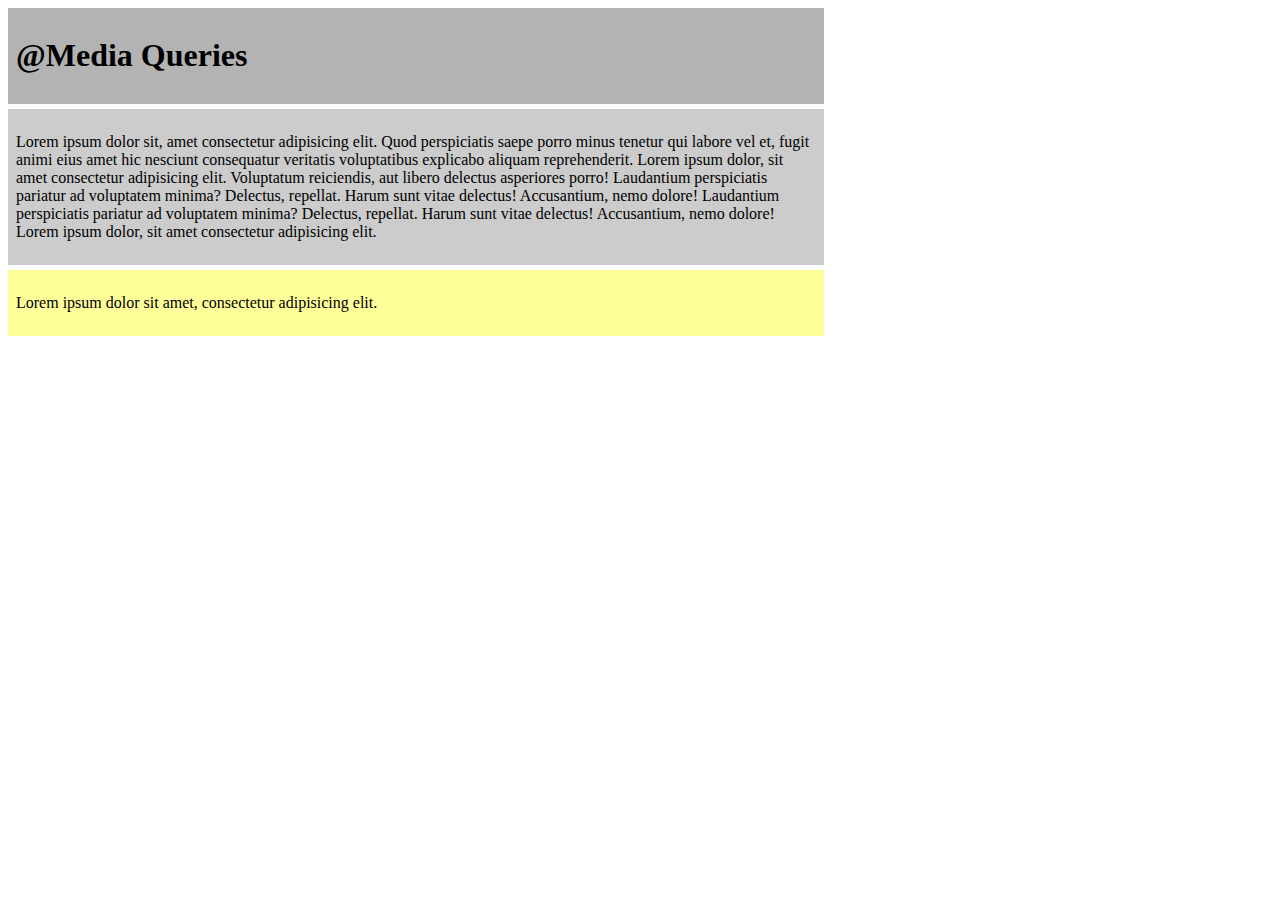
<file: CSS/simplementeResponsivo/index.html>
<!DOCTYPE html>
<html lang="es">

<head>
    <meta charset="UTF-8">
    <meta name="viewport" content="width=device-width, initial-scale=1.0">
    <title>Simplemente Responsivo</title>
    <link rel="stylesheet" href="./style.css">
</head>

<body>
    <div class="box1">
        <h1>@Media Queries</h1>
    </div>
    <div class="box2">
        <p>Lorem ipsum dolor sit, amet consectetur adipisicing elit. Quod perspiciatis saepe porro minus
            tenetur qui
            labore vel et, fugit animi eius amet hic nesciunt consequatur veritatis voluptatibus explicabo aliquam
            reprehenderit. Lorem ipsum dolor, sit amet consectetur adipisicing elit. Voluptatum reiciendis, aut libero
            delectus asperiores porro! Laudantium perspiciatis pariatur ad voluptatem minima? Delectus, repellat. Harum
            sunt
            vitae delectus! Accusantium, nemo dolore! Laudantium perspiciatis pariatur ad voluptatem minima? Delectus,
            repellat. Harum sunt
            vitae delectus! Accusantium, nemo dolore! Lorem ipsum dolor, sit amet consectetur adipisicing elit.</p>
    </div>
    <div class="box3">
        <p>Lorem ipsum dolor sit amet, consectetur adipisicing elit.</p>
    </div>
</body>

</html>
</file>
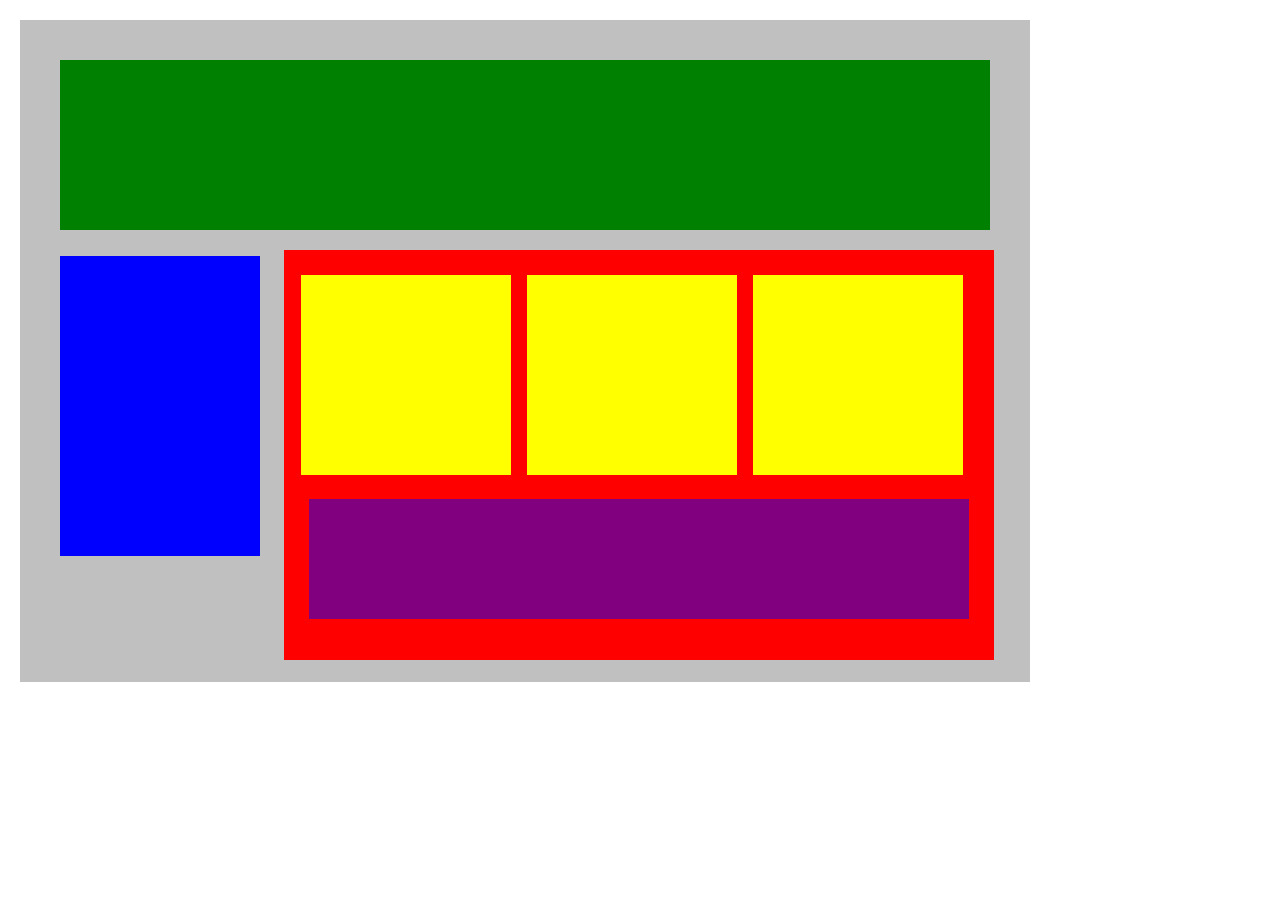
<file: CSS/trazandoTusBloques/index.html>
<!DOCTYPE html>
<html lang="es">

<head>
    <meta charset="UTF-8">
    <meta name="viewport" content="width=device-width, initial-scale=1.0">
    <title>Trazando Tus Bloques</title>
    <link rel="stylesheet" href="./css/style.css">
</head>

<body>
    <div id="wrapper">
        <div id="arriba"></div>
        <div id="navigation"></div>
        <div id="maincontent">
            <div class="subcontents"></div>
            <div class="subcontents"></div>
            <div class="subcontents"></div>
            <div id="advertisement"></div>
        </div>
    </div>
    </div>
</body>

</html>
</file>
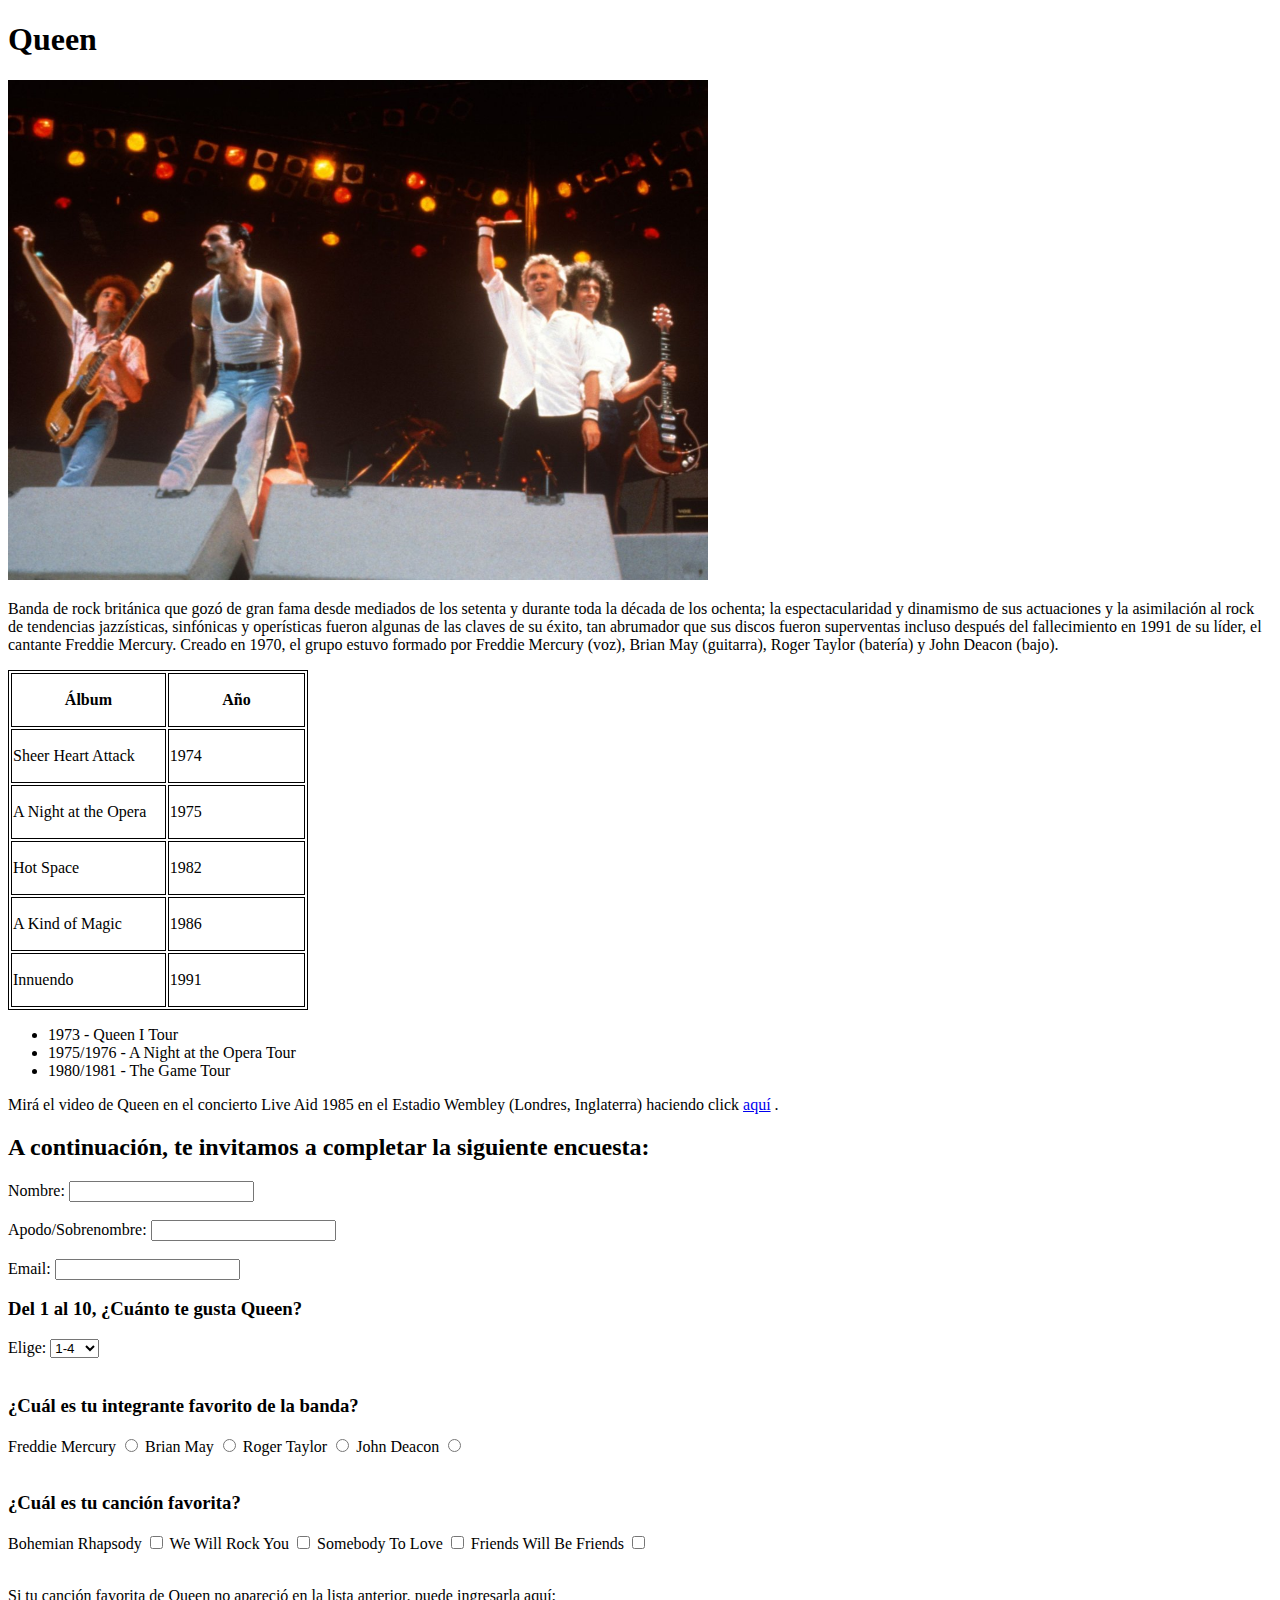
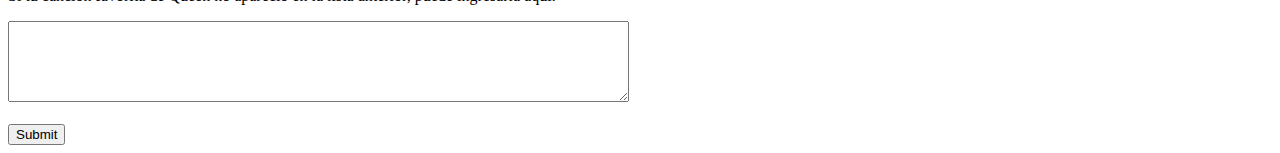
<file: HTML/blogFicticio/index.html>
<!DOCTYPE html>
<html lang="es">

<head>
    <meta charset="UTF-8">
    <meta name="bandaDeRockQueen" content="width=device-width, initial-scale=1.0">
    <title>Blog Ficticio</title>
    <link rel="icon" href="./icon/guitarra-electrica.png">
    <style>
        table,
        thead,
        tbody,
        tr,
        th,
        td {
            border: 1px solid black;
            width: 300px;
            height: 50px;
        }

        img {
            width: 700px;
            height: 500px;
        }
    </style>
</head>

<body>
    <h1>Queen</h1>
    <img src="./img/Queen-Live-Aid-Concert@2000x1500-1200x900.jpg" alt="Queen - Foto en concierto Live Aid 1985 ">
    <p>Banda de rock británica que gozó de gran fama desde mediados de los setenta y durante toda la década de los
        ochenta; la espectacularidad y dinamismo de sus actuaciones y la asimilación al rock de tendencias jazzísticas,
        sinfónicas y operísticas fueron algunas de las claves de su éxito, tan abrumador que sus discos fueron
        superventas incluso después del fallecimiento en 1991 de su líder, el cantante Freddie Mercury. Creado en 1970,
        el grupo estuvo formado por Freddie Mercury (voz), Brian May (guitarra), Roger Taylor (batería) y John Deacon
        (bajo).</p>

    <table>
        <thead>
            <tr>
                <th>Álbum</th>
                <th>Año</th>
            </tr>
        </thead>
        <tbody>
            <tr>
                <td>Sheer Heart Attack</td>
                <td>1974</td>
            </tr>
            <tr>
                <td>A Night at the Opera</td>
                <td>1975</td>
            </tr>
            <tr>
                <td>Hot Space</td>
                <td>1982</td>
            </tr>
            <tr>
                <td>A Kind of Magic</td>
                <td>1986</td>
            </tr>
            <tr>
                <td>Innuendo</td>
                <td>1991</td>
            </tr>

        </tbody>
    </table>

    <ul>
        <li>1973 - Queen I Tour </li>
        <li>1975/1976 - A Night at the Opera Tour </li>
        <li>1980/1981 - The Game Tour </li>
    </ul>
    <div>
        <p> Mirá el video de Queen en el concierto Live Aid 1985 en el Estadio Wembley (Londres, Inglaterra) haciendo
            click
            <a href="https://youtu.be/bToG3hKX5nM">aquí</a>
            .
        </p>
    </div>

    <h2>
        A continuación, te invitamos a completar la siguiente encuesta:
    </h2>
    <form>
        <label for="nombre">Nombre:</label>
        <input type="text" id="nombre">

        <br> <br>

        <label for="apodo">Apodo/Sobrenombre:</label>
        <input type="text" id="apodo">

        <br> <br>

        <label for="correo">Email:</label>
        <input type="email" id="correo">

        <h3>Del 1 al 10, ¿Cuánto te gusta Queen?</h3>
        <label for="opciones">Elige:</label>
        <select name="cuantoTeGustaDelUnoAlDiez" id="opciones">
            <option value="unoAlCuatro">1-4</option>
            <option value="cuatroAlSeis">4-6</option>
            <option value="seisAlOcho">6-8</option>
            <option value="nueveDiez">9-10</option>
        </select>

        <br> <br>


        <h3>¿Cuál es tu integrante favorito de la banda?</h3>
        <label for="integranteFav">Freddie Mercury</label>
        <input type="radio" id="integranteFav">
        <label for="integranteFav2">Brian May</label>
        <input type="radio" id="integranteFav2">
        <label for="integranteFav3">Roger Taylor</label>
        <input type="radio" id="integranteFav3">
        <label for="integranteFav4">John Deacon</label>
        <input type="radio" id="integranteFav4">


        <br> <br>

        <h3>¿Cuál es tu canción favorita?</h3>
        <label for="cancionFav">Bohemian Rhapsody</label>
        <input type="checkbox" id="cancionFav">
        <label for="cancionFav2">We Will Rock You</label>
        <input type="checkbox" id="cancionFav2">
        <label for="cancionFav3">Somebody To Love</label>
        <input type="checkbox" id="cancionFav3">
        <label for="cancionFav4">Friends Will Be Friends</label>
        <input type="checkbox" id="cancionFav4">

        <br> <br>

        <p>Si tu canción favorita de Queen no apareció en la lista anterior, puede ingresarla aquí:</p>
        <textarea name="otraCancionFav" id="otraCancionFavorita" cols="75" rows="5"></textarea>

        <br> <br>

        <label for="enviar"></label>
        <input type="submit" id="enviar">
    </form>
</body>

</html>
</file>
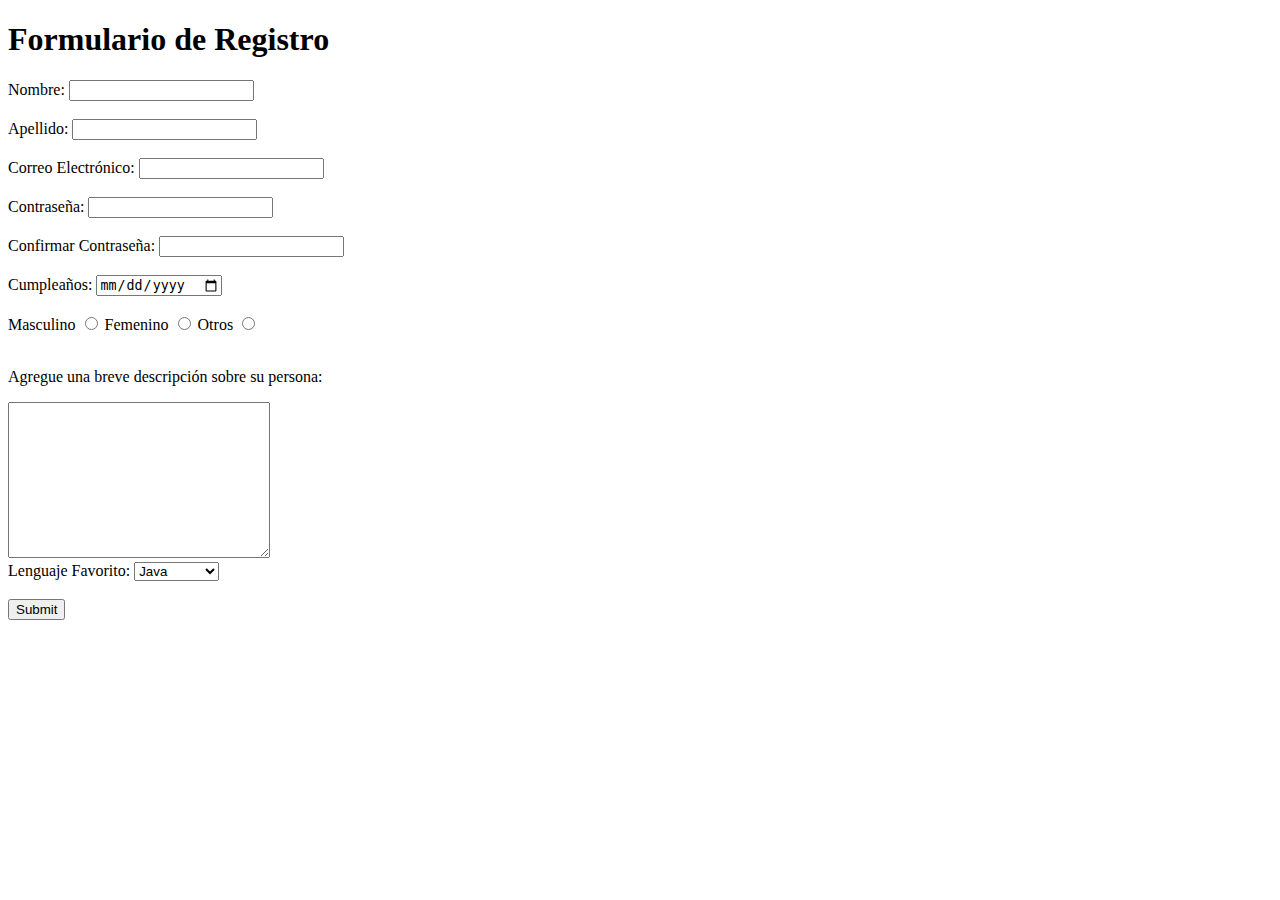
<file: HTML/formularioDeRegistro/index.html>
<!DOCTYPE html>
<html lang="es">

<head>
    <meta charset="UTF-8">
    <meta name="viewport" content="width=device-width, initial-scale=1.0">
    <title>Formulario de Registro</title>
</head>

<body>
    <h1>Formulario de Registro</h1>
    <form>
        <label for="nombre">Nombre:</label>
        <input type="text" id="nombre">
        <br>
        <br>
        <label for="apellido">Apellido:</label>
        <input type="text" id="apellido">
        <br>
        <br>
        <label for="correo">Correo Electrónico:</label>
        <input type="email" id="correo">
        <br>
        <br>
        <label for="contraseña">Contraseña:</label>
        <input type="password" id="contraseña">
        <br>
        <br>
        <label for="confirmarContraseña">Confirmar Contraseña:</label>
        <input type="password" id="confirmarContraseña">
        <br>
        <br>
        <label for="cumpleaños">Cumpleaños:</label>
        <input type="date" id="cumpleaños">
        <br>
        <br>
        <label for="selecciónGénero">Masculino</label>
        <input type="radio" id="selecciónGénero">
        <label for="selecciónGénero2">Femenino</label>
        <input type="radio" id="selecciónGénero2">
        <label for="selecciónGénero3">Otros</label>
        <input type="radio" id="selecciónGénero3">
        <br>
        <br>
        <p>Agregue una breve descripción sobre su persona:</p>
        <textarea name="descripcionPropia" cols="30" rows="10"></textarea>
        <br>
        <label for="seleccionaTuFav">Lenguaje Favorito:</label>
        <select name="opciones" id="seleccionaTuFav">
            <option value="java">Java</option>
            <option value="python">Python</option>
            <option value="php">PHP</option>
            <option value="javascript">JavaScript</option>
            <option value="c++">C++</option>
            <option value="c#">C#</option>
        </select>
        <br>
        <br>
        <label for="enviar"></label>
        <input type="submit" id="enviar">

    </form>
</body>

</html>
</file>
<file: CSS/acercaDePython/style.css>
* {
    margin: 0;
    padding: 0;
}

#everything {
    margin-left: 180px;
}

#parte1 {
    display: inline-block;
    width: 970px;
    margin: 0px auto 0px auto;
    background-color: #245076;
}

.pythonLogo {
    display: inline-block;
    width: 300px;
    margin-top: 10px;
    margin-left: 25px;
}

.boxTextForm {
    display: inline-block;
    vertical-align: top;
    margin-left: 280px;
    margin-top: 8px;
}

.textoArriba {
    margin-left: 124px;
    margin-bottom: 6px;
    color: white;
}

.link {
    color: #f8cf31;
}

.formulario {
    background-color: #444444;
    padding: 15px 45px 15px 45px;
    border-radius: 10px;
    box-shadow: 2px 2px black;
}

#search {
    padding: 15px;
    text-align: center;
}

#button {
    border-radius: 5px;
    padding: 5px;
    background-color: #245076;
    color: white;
    border: 2px solid white;
    margin-left: 3px;
}

nav {
    display: inline-block;
    background-color: #407bad;
    padding: 10px;
    width: 750px;
    text-align: center;
    margin-top: 30px;
    margin-left: 100px;
    border-radius: 3px;
    box-shadow: 3px 3px black;
}

h2 {
    display: inline-block;
    color: white;
    padding: 5px 12px 5px 12px;
}

#middleContentMain {
    display: inline-block;
}

#middleContent {
    display: inline-block;
}

#lista1 {
    margin-left: 170px;
    margin-top: 42px;
    font-family: 'Times New Roman', Times, serif;
}

.ul1 {
    color: #f8cf31;
}

.ul1-1 {
    color: white;
}

#middleContent2 {
    width: 500px;
    color: white;
    margin-top: 25px;
    margin-left: 80px;
    display: inline-block;
    text-align: center;
    vertical-align: top;
    padding: 10px 10px 26px 10px;
}

.phrase {
    color: #f8cf31;
}

#parte2 {
    width: 970px;
    background-color: white;
}

main {
    display: inline-block;
}

#leftSide {
    display: inline-block;
    width: 400px;
    margin-top: 40px;
    margin-left: 50px;
    text-align: center;
}

#lista2 {
    margin-left: 40px;
    list-style-type: square;
}

.ul2 {
    color: black;
}

.p-ul2 {
    color: #87b4db;
}

.titlePT2 {
    border-top: 5px solid #73a7d5;
    border-top-style: solid;
    border-radius: 3px;
}

#aTagPT2 {
    text-decoration: none;
    color: #87b4db;
}

#rightSide {
    display: inline-block;
    width: 400px;
    margin-left: 60px;
    margin-top: 40px;
    text-align: center;
    vertical-align: top;
    padding-bottom: 20px;
}

#lista3 {
    list-style-type: square;
}

.ul3 {
    color: black;
}

.p-ul3 {
    color: #87b4db;
}

#parte3 {
    width: 970px;
    background: linear-gradient(#25537a, #2f6b9f);
}

footer {
    display: inline-block;
    padding-top: 50px;
    padding-bottom: 10px;
}

.pFooter1 {
    display: inline-block;
    margin-left: 200px;
    color: #83b5e1;
    font-size: large;
}

.pFooter2 {
    display: inline-block;
    margin-left: 30px;
    color: #83b5e1;
    font-size: large;
}

.pFooter3 {
    display: inline-block;
    margin-left: 30px;
    color: #83b5e1;
    font-size: large;
}

.pFooter4 {
    margin-left: 380px;
    margin-top: 30px;
    font-size: small;
    color: #83b5e1;
}
</file>
<file: CSS/bloquesResponsivos/style.css>
* {
    margin: 0;
    padding: 0;
}

#wrapper {
    background-color: silver;
    width: 970px;
    margin: 0px auto;
    padding: 20px;
    display: inline-block;
    margin-top: 20px;
    margin-left: 20px;
}

#arriba {
    background-color: green;
    min-height: 150px;
    display: block;
    margin: 20px 20px 20px;
    padding: 20px 0px 0px 0px;
}

#navigation {
    background-color: blue;
    min-height: 300px;
    width: 200px;
    display: inline-block;
    margin-left: 20px;
    margin-bottom: 63px;
}

#maincontent {
    background-color: red;
    min-height: 400px;
    width: 700px;
    display: inline-block;
    margin-left: 20px;
    margin-bottom: 2px;
    padding: 5px 5px 5px 5px;
}

.subcontents {
    background-color: yellow;
    min-height: 200px;
    width: 210px;
    display: inline-block;
    margin-top: 20px;
    margin-left: 12px;
}

#advertisement {
    background-color: purple;
    min-height: 120px;
    width: 660px;
    display: inline-block;
    margin-top: 20px;
    margin-left: 20px;
}

@media only screen and (max-width: 480px) {

    /* Phone */
    #arriba {
        background-color: green;
        min-height: 150px;
        width: 308px;
        display: block;
        margin: 20px 20px 20px;
        padding: 20px 0px 0px 0px;
    }

    #navigation {
        background-color: blue;
        min-height: 300px;
        width: 200px;
        display: none;
        margin-left: 20px;
        margin-bottom: 63px;
    }

    #maincontent {
        background-color: red;
        min-height: 400px;
        width: 300px;
        display: inline-block;
        margin-left: 20px;
        margin-bottom: 2px;
        padding: 5px 5px 5px 5px;
    }

    .subcontents {
        background-color: yellow;
        min-height: 200px;
        width: 270px;
        display: inline-block;
        margin-top: 20px;
        margin-left: 18px;
    }

    .sub1 {
        display: inline-block;
        background-color: yellow;
    }

    .sub2 {
        display: block;
    }

    #advertisement {
        background-color: purple;
        width: 270px;
        min-height: 120px;
        margin-top: 20px;
        margin-left: 20px;
    }
}

@media only screen and (min-width: 481px) {

    /* Tablet */
    #arriba {
        background-color: green;
        min-height: 150px;
        width: 552px;
        display: block;
        margin: 20px 20px 20px;
        padding: 20px 0px 0px 0px;
    }

    #navigation {
        background-color: blue;
        min-height: 300px;
        width: 200px;
        display: none;
        margin-left: 20px;
        margin-bottom: 63px;
    }

    #maincontent {
        background-color: red;
        min-height: 400px;
        width: 542px;
        display: inline-block;
        margin-left: 20px;
        margin-bottom: 2px;
        padding: 5px 5px 5px 5px;
    }

    .subcontents {
        background-color: yellow;
        min-height: 200px;
        width: 210px;
        display: inline-block;
        margin-top: 20px;
        margin-left: 12px;
    }

    .sub1 {
        display: inline-block;
        background-color: yellow;
    }

    .sub2 {
        display: block;
    }

    #advertisement {
        background-color: purple;
        width: 450px;
        min-height: 120px;
        margin-top: 20px;
        margin-left: 20px;
    }
}

@media only screen and (min-width: 1024px) {

    /* Desktop */
    #arriba {
        background-color: green;
        min-height: 150px;
        width: 934px;
        display: block;
        margin: 20px 20px 20px;
        padding: 20px 0px 0px 0px;
    }

    #navigation {
        background-color: blue;
        min-height: 300px;
        width: 200px;
        display: inline-block;
        margin-left: 20px;
        margin-bottom: 63px;
    }

    #maincontent {
        background-color: red;
        min-height: 400px;
        width: 700px;
        display: inline-block;
        margin-left: 20px;
        margin-bottom: 2px;
        padding: 5px 5px 5px 5px;
    }

    .subcontents {
        background-color: yellow;
        min-height: 200px;
        width: 210px;
        display: inline-block;
        margin-top: 20px;
        margin-left: 12px;
    }

    #advertisement {
        background-color: purple;
        min-height: 120px;
        width: 660px;
        display: inline-block;
        margin-top: 20px;
        margin-left: 20px;
    }
}
</file>
<file: CSS/internet/style.css>
* {
    margin: 0;
    padding: 0;
}

/* Logo-TítuloPrincipal-SubtítuloPrincipal */

#todo {
    width: 1000px;
    background-color: white;
    margin: 0px auto 0px auto;
}

.imgInternet {
    position: absolute;
    width: 100px;
    margin-left: 14px;
}

.primerh2 {
    color: #474747;
    font-size: xx-large;
    display: inline-block;
    margin-left: 110px;
    margin-bottom: 10px;
}

.segundoh2 {
    color: #22659e;
    font-size: xx-large;
    display: inline-block;
}

#title {
    display: inline-block;
    vertical-align: top;
    margin-top: 35px;
}

header {
    background: linear-gradient(#26679f, #4f81ab);
    padding: 10px 0px 10px 22px;
    color: white;
}

#todoDespuesDelHeader {
    background: linear-gradient(#e3e3e3, #f9f9f9, #ffffff);
}

/* Barra de navegación del lado izquierdo */

#navegationBar {
    width: 250px;
    display: inline-block;
    padding-bottom: 100px;
}

/* Primera parte de la barra de navegación*/

.littleTitle1 {
    display: inline-block;
    margin-top: 30px;
}

.normalText {
    display: inline-block;
    font-size: x-large;
    margin-left: 8px;
}

.redText {
    display: inline-block;
    color: red;
    font-size: x-large;
    margin-left: 6px;
}

.parrafoLittleTitle {
    margin-left: 8px;
}

.littleLittleText1 {
    display: inline-block;
}

.colorText1 {
    display: inline-block;
    color: #22659e;
    margin-left: 4px;
}

.colorText2 {
    display: inline-block;
    color: #22659e;
}

.botones1 {
    margin-left: 25px;
    display: inline;
}

.buttonSection1-1 {
    padding: 10px 40px 10px 40px;
    border-radius: 5px;
    background-color: #4a84b5;
    color: white;
    display: inline;
}

.buttonSection1-2 {
    padding: 10px 40px 10px 40px;
    border-radius: 5px;
    background-color: #ed8d11;
    color: white;
    display: inline;
    margin-top: 4px;
    margin-left: 15px;
}

#sectionOne {
    width: 250px;
    display: block;
    border-color: #d3d3d3;
    border-bottom: 1px solid;
    padding-bottom: 18px;
}

#sectionTwo {
    display: block;
    width: 250px;
}

/* Segunda parte de la barra de navegación */

.backgroundPhoto {
    position: absolute;
    width: 250px;
    margin-top: 20px;
}

.textImg {
    text-align: center;
    width: 200px;
    position: absolute;
    color: white;
    font-size: xx-large;
    margin-left: 20px;
    margin-top: 46px;
}

.ninjaPhoto {
    width: 100px;
    position: absolute;
    margin-left: 70px;
    margin-top: 175px;
}

.buttonSection2 {
    padding: 10px 40px 10px 40px;
    border-radius: 5px;
    background: linear-gradient(#1485a9, #6ccfdf);
    color: white;
    position: absolute;
    margin-top: 330px;
    margin-left: 46px;
}

/* Todo el contenido del Main */

/* 1er sección del Main */

#mainThings {
    display: inline-block;
    vertical-align: top;
}

#sectionOneMain {
    display: block;
    border-color: #d3d3d3;
    border-bottom: 1px solid;
    padding-bottom: 18px;
}

.sectionOnePartOne {
    display: inline-block;
    margin-top: 10px;
    margin-left: 20px;
}

.img1Main {
    width: 30px;
    display: inline-block;
}

.img1MainText {
    display: inline-block;
    vertical-align: top;
    font-size: large;
    margin-top: 8px;
    color: #4079a9;
    justify-content: space-between;
}

.sectionOnePartTwo {
    display: inline-block;
    vertical-align: top;
}

.img2Main {
    width: 52px;
    display: inline-block;
    margin-top: 20px;
    margin-left: 300px;
}

.sectionOnePartThree {
    display: inline-block;
    vertical-align: top;
    margin-top: 2px;
    margin-left: 6px;
    padding-right: 86px;
}

.number {
    font-size: xx-large;
    color: #00c0df;
}

/* 2da sección del Main */

#sectionTwoMain {
    position: absolute;
    width: 750px;
}

.textOneSectionTwo {
    display: inline-block;
    margin-left: 10px;
    justify-content: space-around;
}

.subtitleOne {
    color: #22659e;
}

.aColor {
    color: #54b8c8;
    text-decoration: none;
}

.textTwoSectionTwo {
    display: inline-block;
    margin-left: 50px;
    margin-top: 6px;
}

.img3Main {
    width: 300px;
    margin-top: 20px;
    margin-left: 160px;
}

/* 3ra sección del Main */

#sectionThreeMain {
    position: absolute;
    width: 750px;
    margin-left: 12px;
    margin-top: 310px;
}

.subtitleTwo {
    color: #22659e;
}

.listaSeccionTres {
    margin-left: 40px;
}

/* 4ta sección del Main */

#sectionFourMain {
    display: inline-block;
    position: absolute;
    width: 660px;
    margin-left: 20px;
    margin-top: 485px;
    padding: 16px;
    border: 6px solid #0085e0;
}

.subtitleThree {
    color: #22659e;
}

.img4Main {
    width: 110px;
    display: inline-block;
    margin-top: 12px;
    margin-left: 8px;
}

.boxSectionFour {
    display: inline-block;
}

.textSectionFour {
    width: 480px;
    display: inline-block;
    vertical-align: top;
    margin-left: 30px;
}
</file>
<file: CSS/javascriptBasico/style.css>
* {
    margin: 0;
    padding: 0;
}

#wrapper {
    background-color: #1b345d;
    width: 970px;
    height: 635px;
    display: block;
    position: absolute;
    margin-left: 170px;
}

#title {
    background-color: #cf3036;
    color: #c2d6ec;
    display: inline-block;
    width: 930px;
    margin-top: 10px;
    margin-left: 10px;
    padding: 5px 5px 5px 18px;
    border-radius: 10px;
}

#cosasvariadas {
    background-color: #2a7d8c;
    width: 180px;
    display: inline-block;
    margin: 10px 15px 10px 10px;
    padding: 15px;
    border-radius: 10px;
}

.home {
    color: #68dce6;
    margin-left: 5px;
}

.unordererList {
    color: #68dce6;
    margin-left: 15px;
}

.unordererList2 {
    color: #68dce6;
    margin-left: 30px;
    list-style-type: circle;
}

.unordererList3 {
    color: #68dce6;
    margin-left: 5px;
}

.unordererList2-1 {
    color: #68dce6;
}

.unordererList2-2 {
    color: #68dce6;
}

.unordererList2-3 {
    color: #68dce6;
}

#info {
    background-color: #0e1822;
    color: #A7D5F7;
    display: inline-block;
    width: 698px;
    position: absolute;
    margin-top: 10px;
    padding: 8px;
    padding-right: 20px;
    padding-bottom: 20px;
    border-radius: 10px;
}

#title2 {
    margin-top: 30px;
    margin-left: 13px;
}

#p1 {
    margin-top: 5px;
    margin-left: 13px;
}

.unordererListArt2 {
    margin-left: 30px;
}

.start {
    color: #68dce6;
}

.aInterno {
    color: #797fd4;
}

#end {
    background-color: #5d6673;
    color: white;
    width: 915px;
    display: inline-block;
    position: absolute;
    margin-top: 275px;
    margin-left: 10px;
    padding: 15px 15px 15px 20px;
    border-radius: 10px;
}

#endEnd {
    color: #68dce6;
}
</file>
<file: CSS/mostrandoBloques/style.css>
*{
    margin: 0;
    padding: 0;
}

#principal {
    width: 1200px;
    background-color: #d5d2ae;
    margin: 0px auto 0px auto;
}

.titleAndImages {
    margin-left: 320px;
    padding-top: 30px;
    padding-bottom: 10px;
}

.imgTitle1 {
    width: 120px;
    height: 90px;
    display: inline-block;
}

h1 {
    display: inline-block;
    vertical-align: top;
    margin-top: 50px;
}

#img2Box {
    display: inline-block;
    background-color: white;
    vertical-align: top;
}

.imgTitle2 {
    width: 120px;
    vertical-align: top;
}

#imagesBoxes {
    margin-left: 50px;
}

.box1 {
    background-color: #82b4ee;
    border: 4px solid black;
    width: 180px;
    padding: 15px;
}

.box2 {
    background-color: #f36870;
    border: 4px solid black;
    width: 180px;
    padding: 15px;
}
</file>
<file: CSS/portafolio/style.css>
* {
    margin: 0;
    padding: 0;
}

body {
    padding: 10px;
    margin: 0px auto 0px auto;
}

#title {
    background-color: #f9f9f9;
    display: inline-block;
    width: 1200px;
    padding: 10px;
}

.principal {
    display: inline-block;
    margin-top: 5px;
    margin-left: 10px;
}

.secundario {
    display: inline-block;
    margin-left: 720px;
    margin-bottom: 10px;
}

main {
    display: inline-block;
    background: linear-gradient(#211015, #6f5964, #201014);
    width: 1220px;
    padding: 0px 0px 50px 0px;
}

#photoOfMe {
    border: 6px solid #c0c0c0;
    display: inline-block;
    width: 450px;
    height: 300px;
    margin-top: 30px;
    margin-left: 30px;
}

#box1 {
    display: inline-block;
    width: 640px;
    text-align: left;
    vertical-align: top;
    margin-left: 35px;
}

.about {
    background: linear-gradient(#b1b0b5, #888694);
    color: white;
    display: inline-block;
    margin-top: 30px;
    width: 654px;
    padding: 7px;
}

.box1Content {
    background-color: #ebe2ea;
    width: 654px;
    padding: 7px;
}

.p1 {
    width: 644px;
    text-align: left;
    vertical-align: auto;
    padding: 5px;
}

#aCR {
    color: black;
    margin-left: 5px;
}

#box2 {
    display: inline-block;
    width: 300px;
    margin-left: 100px;
    margin-top: 20px;
    vertical-align: top;
    padding-bottom: 28px;
    background-color: #e4dae4;
}

.laMode {
    background: linear-gradient(#b1b0b5, #888694);
    color: white;
    padding: 5px;
}

#laModeImg {
    width: 300px;
}

#box2Content {
    display: inline-block;
    padding-bottom: 30px;
}

.p2 {
    padding: 5px;
}

.technologies {
    width: 290px;
    display: inline-block;
    background: linear-gradient(#b1b0b5, #888694);
    color: white;
    padding: 5px;
}

.icon1 {
    display: inline-block;
    width: 45px;
    margin-left: 18px;
    margin-top: 10px;
}

.icon2 {
    display: inline-block;
    width: 45px;
    vertical-align: top;
    margin-left: 5px;
    margin-top: 10px;
}

.icon3 {
    display: inline-block;
    width: 45px;
    vertical-align: top;
    margin-left: 5px;
    margin-top: 10px;
}

.icon4 {
    display: inline-block;
    width: 45px;
    vertical-align: top;
    margin-left: 5px;
    margin-top: 10px;
}

.icon5 {
    display: inline-block;
    width: 45px;
    vertical-align: top;
    margin-left: 5px;
    margin-top: 10px;
}

.icon6 {
    display: inline-block;
    width: 45px;
    vertical-align: top;
    margin-left: 18px;
    margin-top: 10px;
}

.icon7 {
    display: inline-block;
    width: 45px;
    vertical-align: top;
    margin-left: 5px;
    margin-top: 10px;
}

.icon8 {
    display: inline-block;
    width: 45px;
    vertical-align: top;
    margin-left: 5px;
    margin-top: 10px;
}

.button1 {
    display: inline-block;
    text-align: center;
    margin: 15px 10px 0px 115px;
    background: linear-gradient(#30634b, #407d61);
    padding: 5px;
    border-radius: 5px;
    color: white;
}

#box3 {
    display: inline-block;
    width: 300px;
    margin-left: 50px;
    margin-top: 20px;
    vertical-align: top;
    background-color: #e4dae4;
    padding-bottom: 18px;
}

.familyContacts {
    background: linear-gradient(#b1b0b5, #888694);
    color: white;
    padding: 5px;
}

#familyContactsImg {
    width: 300px;
}

#box3Content {
    display: inline-block;
}

.p3 {
    padding: 5px;
}

.technologies {
    width: 290px;
    display: inline-block;
    background: linear-gradient(#b1b0b5, #888694);
    color: white;
    padding: 5px;
}

.icon1 {
    display: inline-block;
    width: 45px;
    margin-left: 18px;
    margin-top: 10px;
}

.icon2 {
    display: inline-block;
    width: 45px;
    vertical-align: top;
    margin-left: 5px;
    margin-top: 10px;
}

.icon3 {
    display: inline-block;
    width: 45px;
    vertical-align: top;
    margin-left: 5px;
    margin-top: 10px;
}

.icon4 {
    display: inline-block;
    width: 45px;
    vertical-align: top;
    margin-left: 5px;
    margin-top: 10px;
}

.icon5 {
    display: inline-block;
    width: 45px;
    vertical-align: top;
    margin-left: 5px;
    margin-top: 10px;
}

.icon6 {
    display: inline-block;
    width: 45px;
    vertical-align: top;
    margin-left: 18px;
    margin-top: 10px;
}

.icon7 {
    display: inline-block;
    width: 45px;
    vertical-align: top;
    margin-left: 5px;
    margin-top: 10px;
}

.icon8 {
    display: inline-block;
    width: 45px;
    vertical-align: top;
    margin-left: 5px;
    margin-top: 10px;
}

.button2 {
    display: inline-block;
    text-align: center;
    margin: 15px 10px 10px 90px;
    background: linear-gradient(#30634b, #407d61);
    padding: 5px;
    border-radius: 5px;
    color: white;
}

#box4 {
    display: inline-block;
    width: 300px;
    margin-left: 35px;
    margin-top: 20px;
    background-color: #e4dae4;
    padding-bottom: 7px;
}

.fiveEleven {
    background: linear-gradient(#b1b0b5, #888694);
    color: white;
    padding: 5px;
}

#fiveElevenImg {
    width: 300px;
}

#box4Content {
    display: inline-block;
}

.p4 {
    padding: 2px 2px 0px 2px;
}

.technologies {
    width: 290px;
    display: inline-block;
    background: linear-gradient(#b1b0b5, #888694);
    color: white;
    padding: 5px;
    vertical-align: top;
}

.icon1 {
    display: inline-block;
    width: 45px;
    margin-left: 18px;
    margin-top: 10px;
}

.icon2 {
    display: inline-block;
    width: 45px;
    vertical-align: top;
    margin-left: 5px;
    margin-top: 10px;
}

.icon3 {
    display: inline-block;
    width: 45px;
    vertical-align: top;
    margin-left: 5px;
    margin-top: 10px;
}

.icon4 {
    display: inline-block;
    width: 45px;
    vertical-align: top;
    margin-left: 5px;
    margin-top: 10px;
}

.icon5 {
    display: inline-block;
    width: 45px;
    vertical-align: top;
    margin-left: 5px;
    margin-top: 10px;
}

.icon6 {
    display: inline-block;
    width: 45px;
    vertical-align: top;
    margin-left: 18px;
    margin-top: 10px;
}

.icon7 {
    display: inline-block;
    width: 45px;
    vertical-align: top;
    margin-left: 5px;
    margin-top: 10px;
}

.icon8 {
    display: inline-block;
    width: 45px;
    vertical-align: top;
    margin-left: 5px;
    margin-top: 10px;
}

.icon9 {
    display: inline-block;
    width: 45px;
    vertical-align: top;
    margin-left: 5px;
    margin-top: 10px;
}

.button3 {
    display: inline-block;
    text-align: center;
    margin: 15px 10px 10px 105px;
    background: linear-gradient(#30634b, #407d61);
    padding: 5px;
    border-radius: 5px;
    color: white;
}

#end {
    width: 970px;
    background-color: #f9f9f9;
    display: inline-block;
}

.contactInfo {
    display: inline-block;
    margin-top: 5px;
    margin-left: 500px;
}

.contactInfo2 {
    display: inline-block;
    margin-top: 10px;
}

.icon1-1 {
    display: inline-block;
    width: 25px;
    margin-left: 400px;
}

.iconText1 {
    margin-left: 5px;
    display: inline-block;
    margin-top: 5px;
    margin-right: 10px;
    vertical-align: top;
}

.icon1-2 {
    display: inline-block;
    width: 25px;
    vertical-align: top;
}

.iconText2 {
    margin-left: 5px;
    display: inline-block;
    margin-top: 5px;
    margin-right: 10px;
    vertical-align: top;
}

.icon1-3 {
    display: inline-block;
    width: 25px;
    vertical-align: top;
}

.iconText3 {
    margin-left: 5px;
    display: inline-block;
    margin-top: 5px;
    margin-right: 10px;
    vertical-align: top;
}

.icon1-4 {
    display: inline-block;
    width: 25px;
    vertical-align: top;
}

.iconText4 {
    margin-left: 5px;
    display: inline-block;
    margin-top: 5px;
    margin-right: 10px;
    vertical-align: top;
}
</file>
<file: CSS/simplementeResponsivo/style.css>
.box1 {
    background-color: #b3b3b3;
    padding: 8px;
}

.box2 {
    background-color: #cccccc;
    padding: 8px;
    margin-top: 5px;
}

.box3 {
    background-color: #ffff9a;
    padding: 8px;
    margin-top: 5px;
}

@media only screen and (max-width: 480px){
    .box1 {
        width: 200px;
    }

    .box2 {
        width: 200px;
    }

    .box3 {
        width: 200px
    }
}

@media only screen and (min-width: 481px){
    .box1 {
        width: 400px;
    }

    .box2 {
        width: 400px;
    }

    .box3 {
        width: 400px;
    }
}

@media only screen and (min-width: 1024px){
    .box1 {
        width: 800px;
    }

    .box2 {
        width: 800px;
    }

    .box3 {
        width: 800px;
    }
}
</file>
<file: CSS/trazandoTusBloques/css/style.css>
* {
    margin: 0;
    padding: 0;
}

#wrapper {
    background-color: silver;
    width: 970px;
    margin: 0px auto;
    padding: 20px;
    display: inline-block;
    margin-top: 20px;
    margin-left: 20px;
}

#arriba {
    background-color: green;
    min-height: 150px;
    display: block;
    margin: 20px 20px 20px;
    padding: 20px 0px 0px 0px;
}

#navigation {
    background-color: blue;
    min-height: 300px;
    width: 200px;
    display: inline-block;
    margin-left: 20px;
    margin-bottom: 63px;
}

#maincontent {
    background-color: red;
    min-height: 400px;
    width: 700px;
    display: inline-block;
    margin-left: 20px;
    margin-bottom: 2px;
    padding: 5px 5px 5px 5px;
}

.subcontents {
    background-color: yellow;
    min-height: 200px;
    width: 210px;
    display: inline-block;
    margin-top: 20px;
    margin-left: 12px;
}

#advertisement {
    background-color: purple;
    min-height: 120px;
    width: 660px;
    display: inline-block;
    margin-top: 20px;
    margin-left: 20px;
}
</file>
